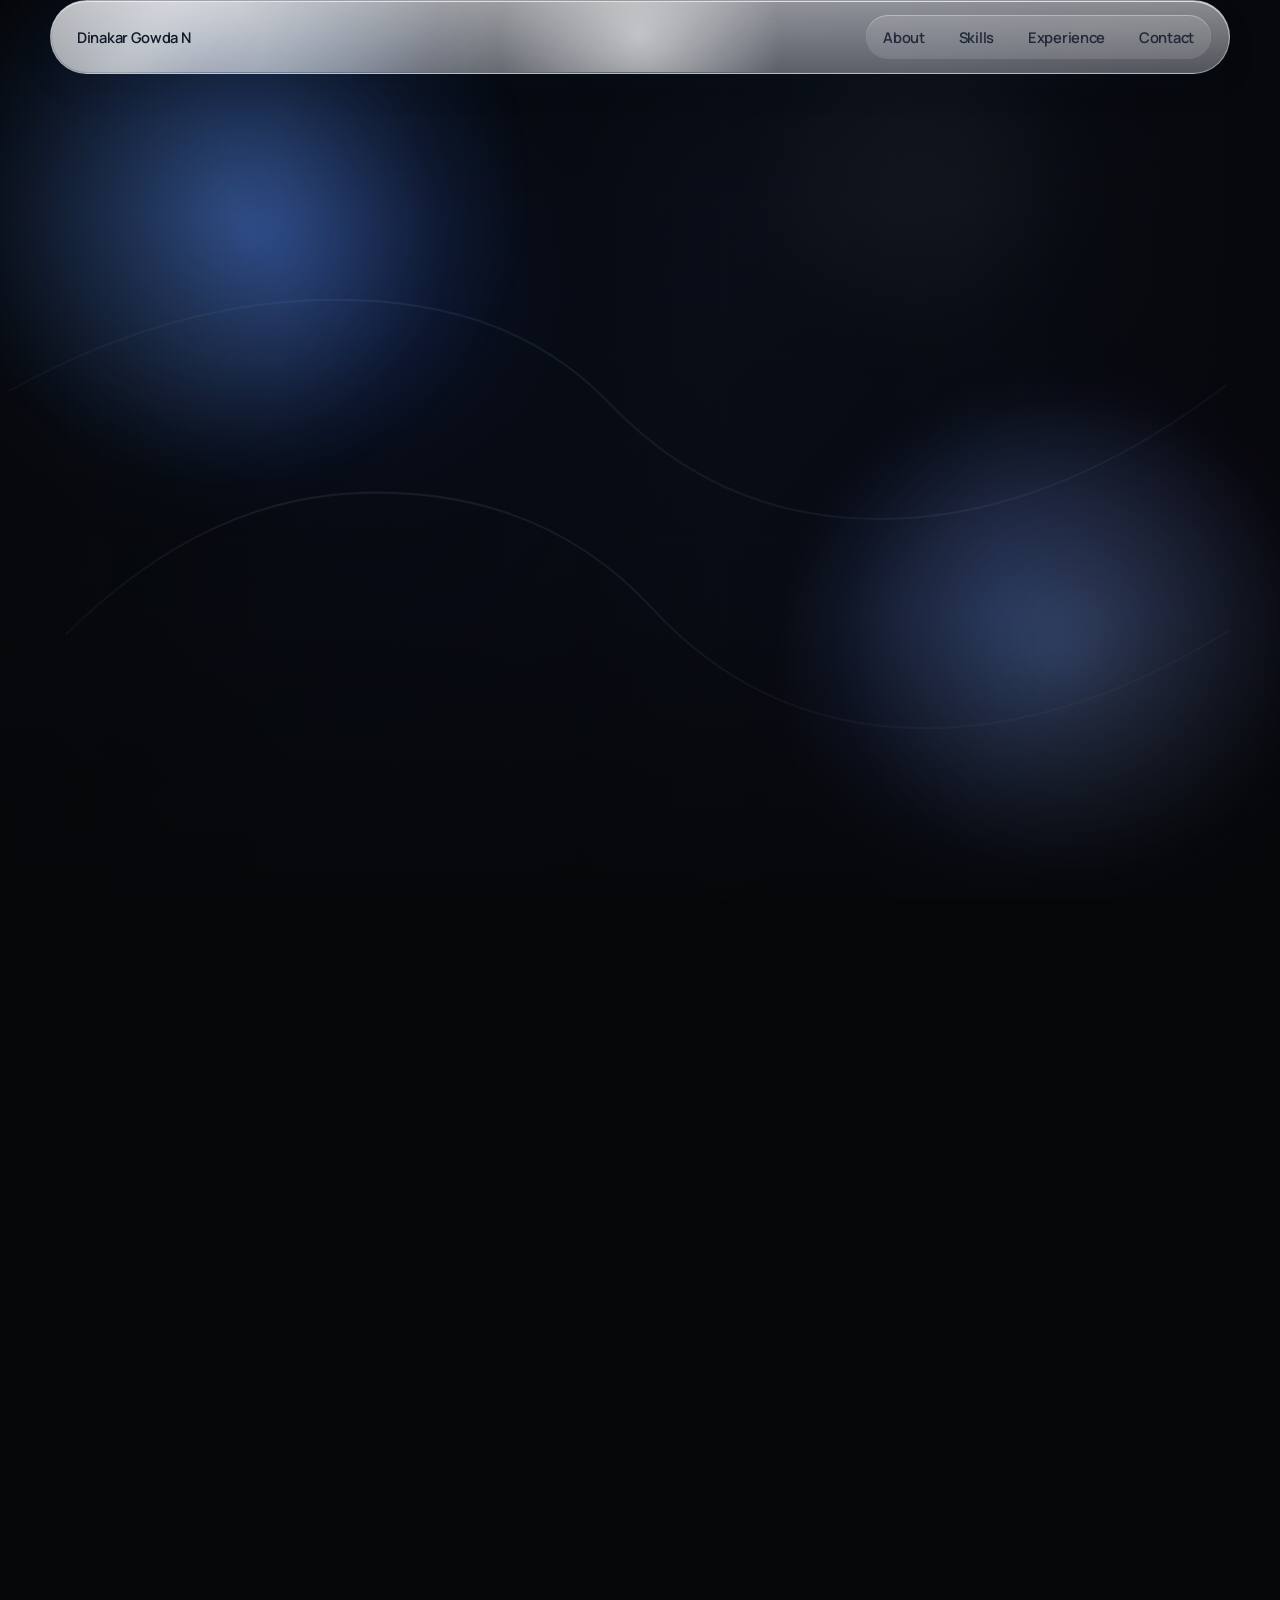
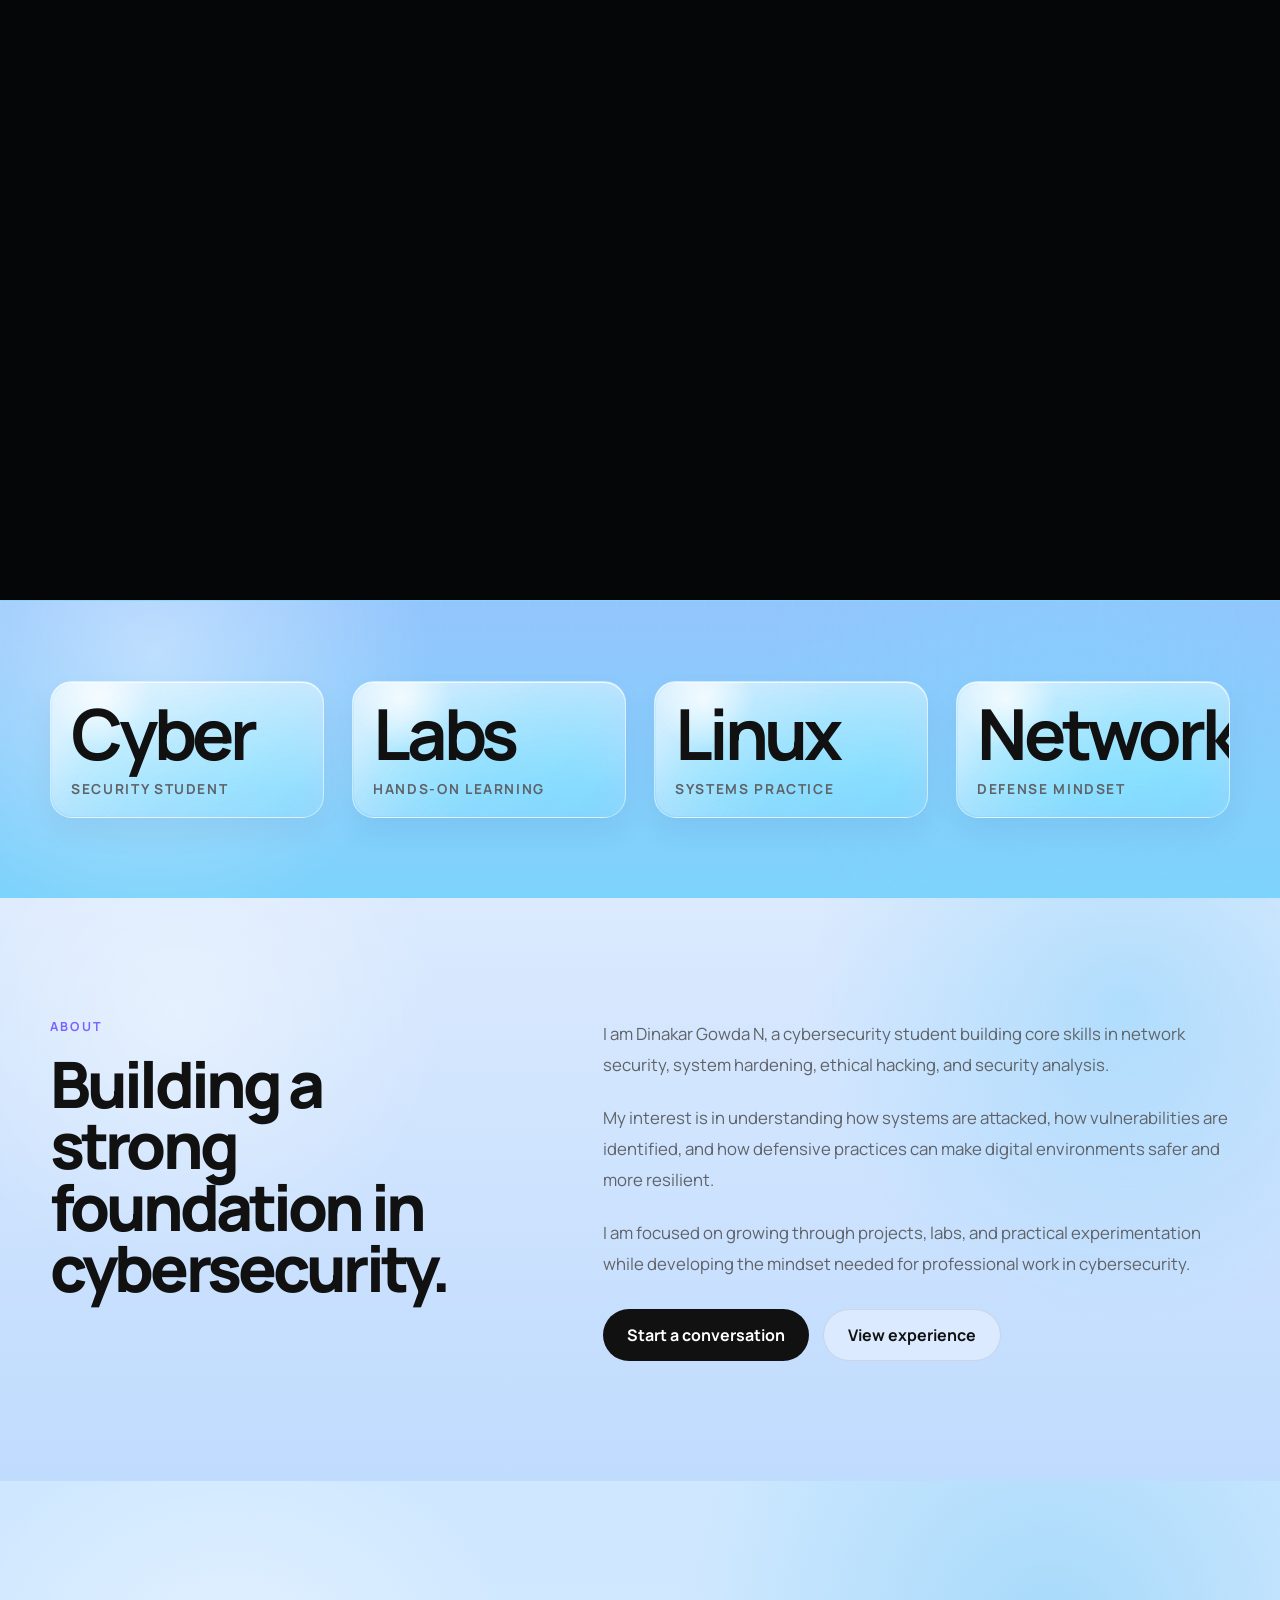
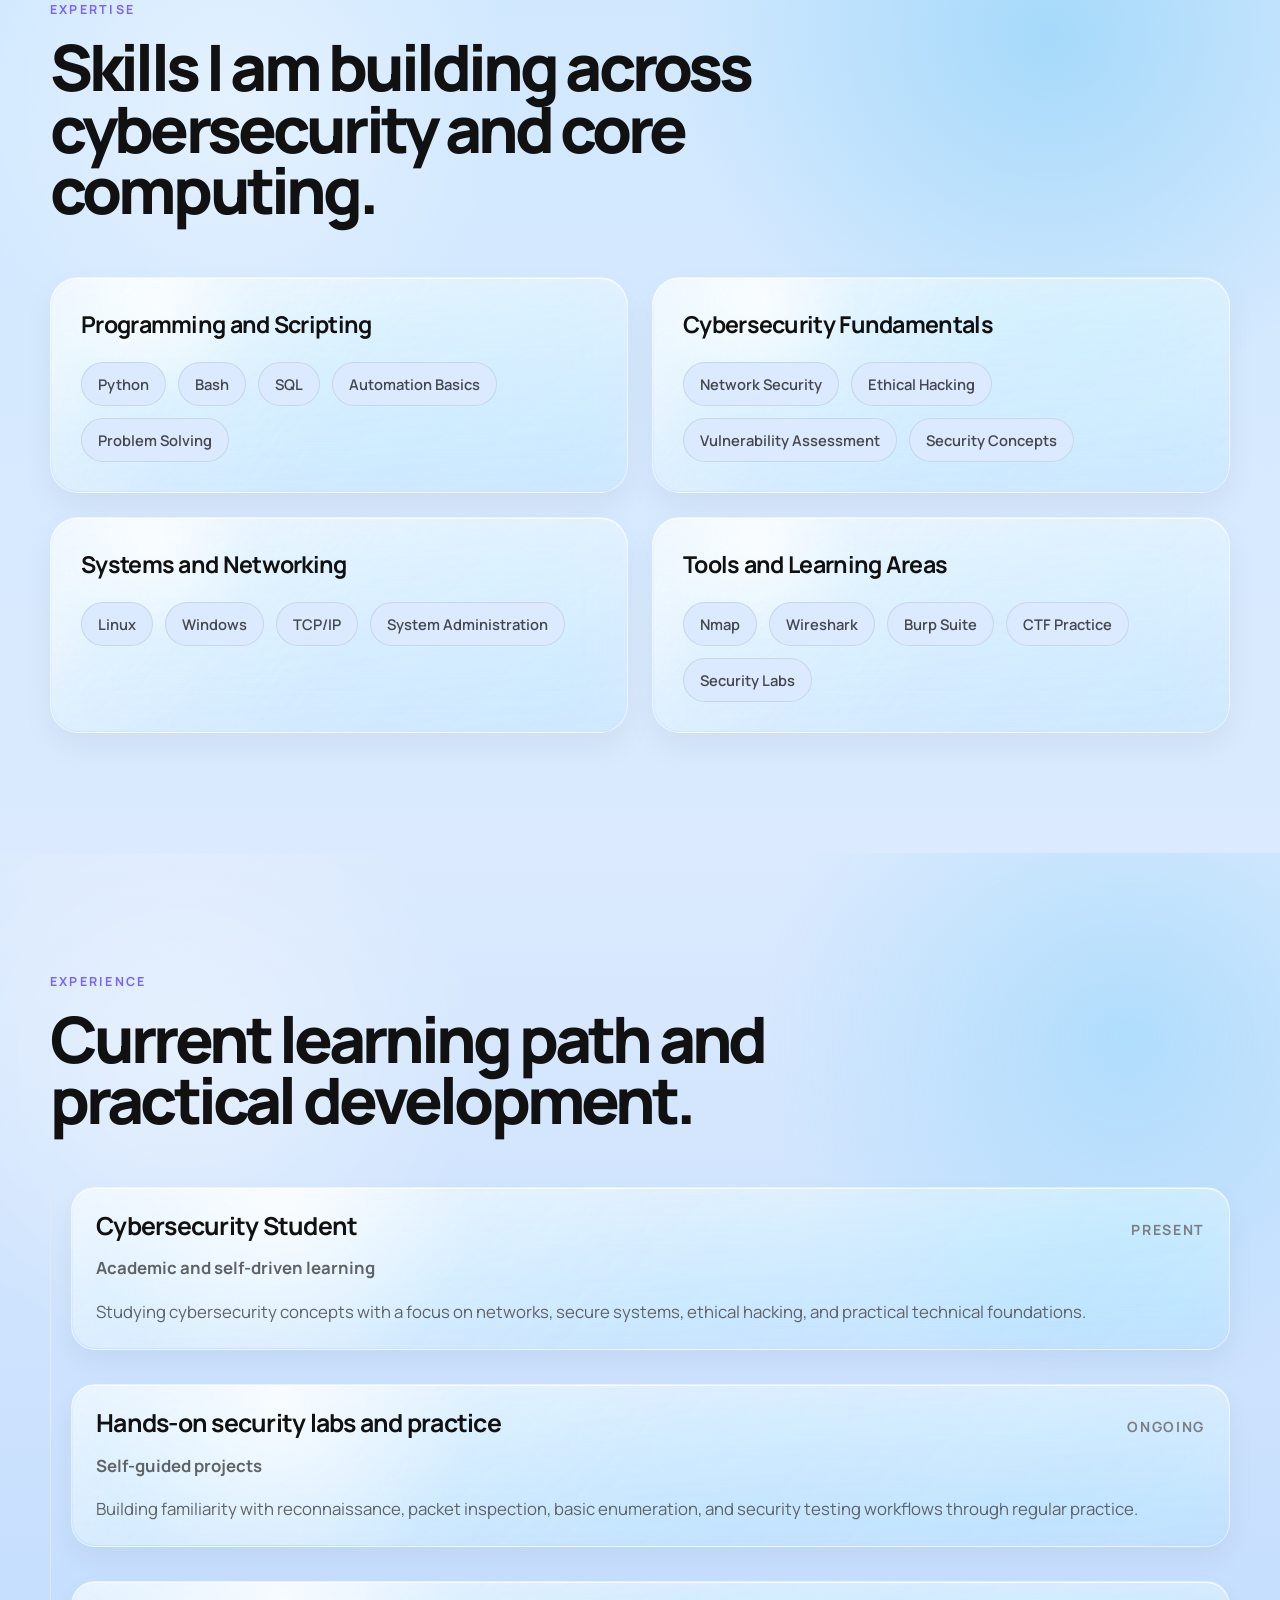
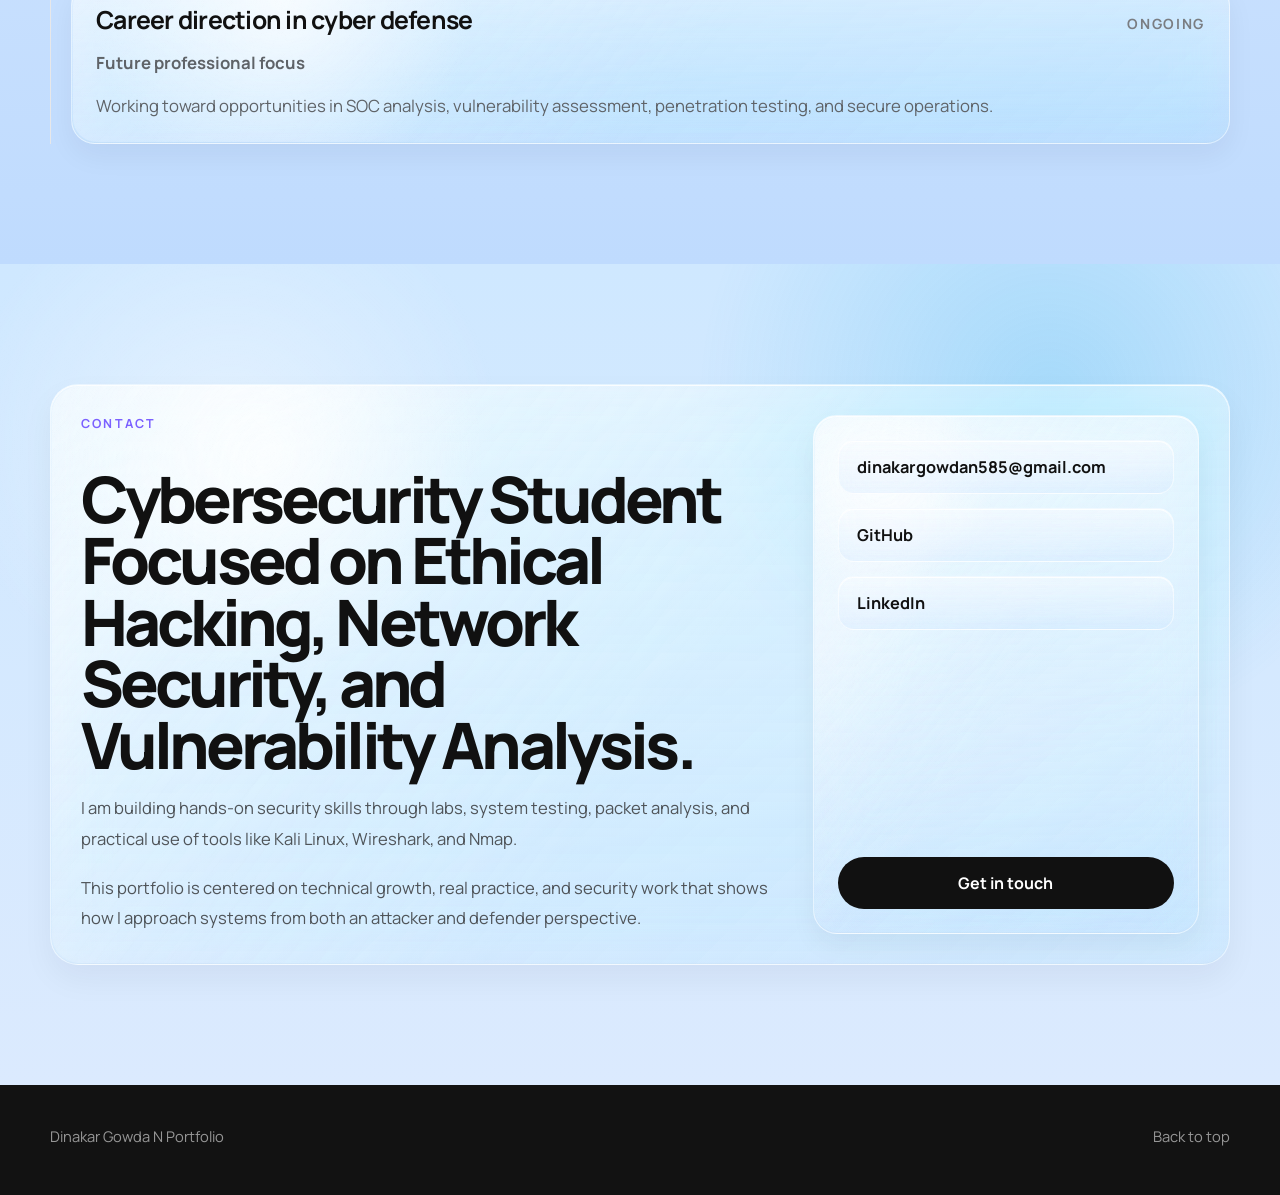
<file: index.html>
<!DOCTYPE html>
<html lang="en">
  <head>
    <meta charset="UTF-8" />
    <meta name="viewport" content="width=device-width, initial-scale=1.0" />
    <title>Dinakar Gowda N | Portfolio</title>
    <meta
      name="description"
      content="Dinakar Gowda N is a cybersecurity student building skills in network defense, ethical hacking, and secure systems."
    />
    <link rel="preconnect" href="https://fonts.googleapis.com" />
    <link rel="preconnect" href="https://fonts.gstatic.com" crossorigin />
    <link
      href="https://fonts.googleapis.com/css2?family=Manrope:wght@400;500;600;700;800&amp;display=swap"
      rel="stylesheet"
    />
    <link rel="stylesheet" href="styles.css" />
  </head>
  <body data-page="home">
    <header class="site-header">
      <a class="brand" href="#top">Dinakar Gowda N</a>
      <nav class="site-nav" aria-label="Primary">
        <a href="#about">About</a>
        <a href="#skills">Skills</a>
        <a href="#experience">Experience</a>
        <a href="#contact">Contact</a>
      </nav>
    </header>

    <main id="top">
      <section
        class="hero-scroll"
        aria-label="Intro"
        data-hero-scroll-video
        style="--hero-scroll-distance: 500;"
      >
        <div class="hero-stage">
          <div class="hero-media" aria-hidden="true">
            <img
              class="hero-poster"
              data-hero-poster
              src="hero-poster.svg"
              alt=""
              decoding="async"
              fetchpriority="high"
            />
            <video
              class="hero-video"
              data-hero-scroll-video-element
              preload="auto"
              playsinline
              muted
              aria-hidden="true"
              poster="hero-poster.svg"
            >
              <source src="gemini_generated_video_f595242a.mp4" type="video/mp4" />
            </video>
          </div>
          <div class="hero-overlay" aria-hidden="true"></div>
          <div class="hero-copy container">
            <p class="eyebrow">Portfolio</p>
            <h1>Dinakar Gowda N</h1>
            <p class="hero-text hero-text-large">
              Cybersecurity student focused on secure systems, network defense, ethical
              hacking, and building a strong hands-on security foundation.
            </p>
            <div class="hero-actions">
              <a class="button button-dark" href="#about">Explore work</a>
              <a class="button button-light" href="#contact">Contact</a>
            </div>
          </div>
          <div class="hero-scroll-hint" aria-hidden="true">
            <span>Scroll to scrub</span>
            <span class="hero-scroll-track"><i data-hero-progress></i></span>
          </div>
        </div>
      </section>

      <section class="stats-band">
        <div class="container stats-grid">
          <article class="stat-card">
            <strong>Cyber</strong>
            <span>Security Student</span>
          </article>
          <article class="stat-card">
            <strong>Labs</strong>
            <span>Hands-on Learning</span>
          </article>
          <article class="stat-card">
            <strong>Linux</strong>
            <span>Systems Practice</span>
          </article>
          <article class="stat-card">
            <strong>Network</strong>
            <span>Defense Mindset</span>
          </article>
        </div>
      </section>

      <section class="content-section" id="about">
        <div class="container section-grid">
          <div class="section-intro">
            <p class="eyebrow">About</p>
            <h2>Building a strong foundation in cybersecurity.</h2>
          </div>
          <div class="section-body">
            <p>
              I am Dinakar Gowda N, a cybersecurity student building core skills in
              network security, system hardening, ethical hacking, and security analysis.
            </p>
            <p>
              My interest is in understanding how systems are attacked, how
              vulnerabilities are identified, and how defensive practices can make
              digital environments safer and more resilient.
            </p>
            <p>
              I am focused on growing through projects, labs, and practical
              experimentation while developing the mindset needed for professional
              work in cybersecurity.
            </p>
            <div class="button-row">
              <a class="button button-dark" href="#contact">Start a conversation</a>
              <a class="button button-light" href="#experience">View experience</a>
            </div>
          </div>
        </div>
      </section>

      <section class="content-section section-muted" id="skills">
        <div class="container">
          <div class="section-heading">
            <p class="eyebrow">Expertise</p>
            <h2>Skills I am building across cybersecurity and core computing.</h2>
          </div>
          <div class="skills-grid">
            <article class="skill-block">
              <h3>Programming and Scripting</h3>
              <div class="chip-list">
                <span>Python</span>
                <span>Bash</span>
                <span>SQL</span>
                <span>Automation Basics</span>
                <span>Problem Solving</span>
              </div>
            </article>
            <article class="skill-block">
              <h3>Cybersecurity Fundamentals</h3>
              <div class="chip-list">
                <span>Network Security</span>
                <span>Ethical Hacking</span>
                <span>Vulnerability Assessment</span>
                <span>Security Concepts</span>
              </div>
            </article>
            <article class="skill-block">
              <h3>Systems and Networking</h3>
              <div class="chip-list">
                <span>Linux</span>
                <span>Windows</span>
                <span>TCP/IP</span>
                <span>System Administration</span>
              </div>
            </article>
            <article class="skill-block">
              <h3>Tools and Learning Areas</h3>
              <div class="chip-list">
                <span>Nmap</span>
                <span>Wireshark</span>
                <span>Burp Suite</span>
                <span>CTF Practice</span>
                <span>Security Labs</span>
              </div>
            </article>
          </div>
        </div>
      </section>

      <section class="content-section" id="experience">
        <div class="container">
          <div class="section-heading">
            <p class="eyebrow">Experience</p>
            <h2>Current learning path and practical development.</h2>
          </div>
          <div class="timeline">
            <article class="timeline-item">
              <div class="timeline-meta">
                <h3>Cybersecurity Student</h3>
                <span>Present</span>
              </div>
              <p class="timeline-company">Academic and self-driven learning</p>
              <p>
                Studying cybersecurity concepts with a focus on networks, secure
                systems, ethical hacking, and practical technical foundations.
              </p>
            </article>
            <article class="timeline-item">
              <div class="timeline-meta">
                <h3>Hands-on security labs and practice</h3>
                <span>Ongoing</span>
              </div>
              <p class="timeline-company">Self-guided projects</p>
              <p>
                Building familiarity with reconnaissance, packet inspection, basic
                enumeration, and security testing workflows through regular practice.
              </p>
            </article>
            <article class="timeline-item">
              <div class="timeline-meta">
                <h3>Career direction in cyber defense</h3>
                <span>Ongoing</span>
              </div>
              <p class="timeline-company">Future professional focus</p>
              <p>
                Working toward opportunities in SOC analysis, vulnerability
                assessment, penetration testing, and secure operations.
              </p>
            </article>
          </div>
        </div>
      </section>

      <section class="content-section section-muted" id="contact">
        <div class="container contact-panel">
          <div class="contact-copy">
            <p class="eyebrow">Contact</p>
            <h2>Cybersecurity Student Focused on Ethical Hacking, Network Security, and Vulnerability Analysis.</h2>
            <p class="contact-summary">
              I am building hands-on security skills through labs, system testing, packet
              analysis, and practical use of tools like Kali Linux, Wireshark, and Nmap.
            </p>
            <p class="contact-summary">
              This portfolio is centered on technical growth, real practice, and security
              work that shows how I approach systems from both an attacker and defender
              perspective.
            </p>
          </div>
          <div class="contact-actions">
            <div class="contact-links">
              <a href="mailto:dinakargowdan585@gmail.com">dinakargowdan585@gmail.com</a>
              <a href="https://github.com/dinakargowdan585" target="_blank" rel="noreferrer">GitHub</a>
              <a href="https://www.linkedin.com" target="_blank" rel="noreferrer">LinkedIn</a>
            </div>
            <a class="button button-dark" href="mailto:dinakargowdan585@gmail.com">Get in touch</a>
          </div>
        </div>
      </section>
    </main>

    <footer class="site-footer">
      <p>Dinakar Gowda N Portfolio</p>
      <a href="#top">Back to top</a>
    </footer>

    <script type="module" src="main.js"></script>
  </body>
</html>
</file>
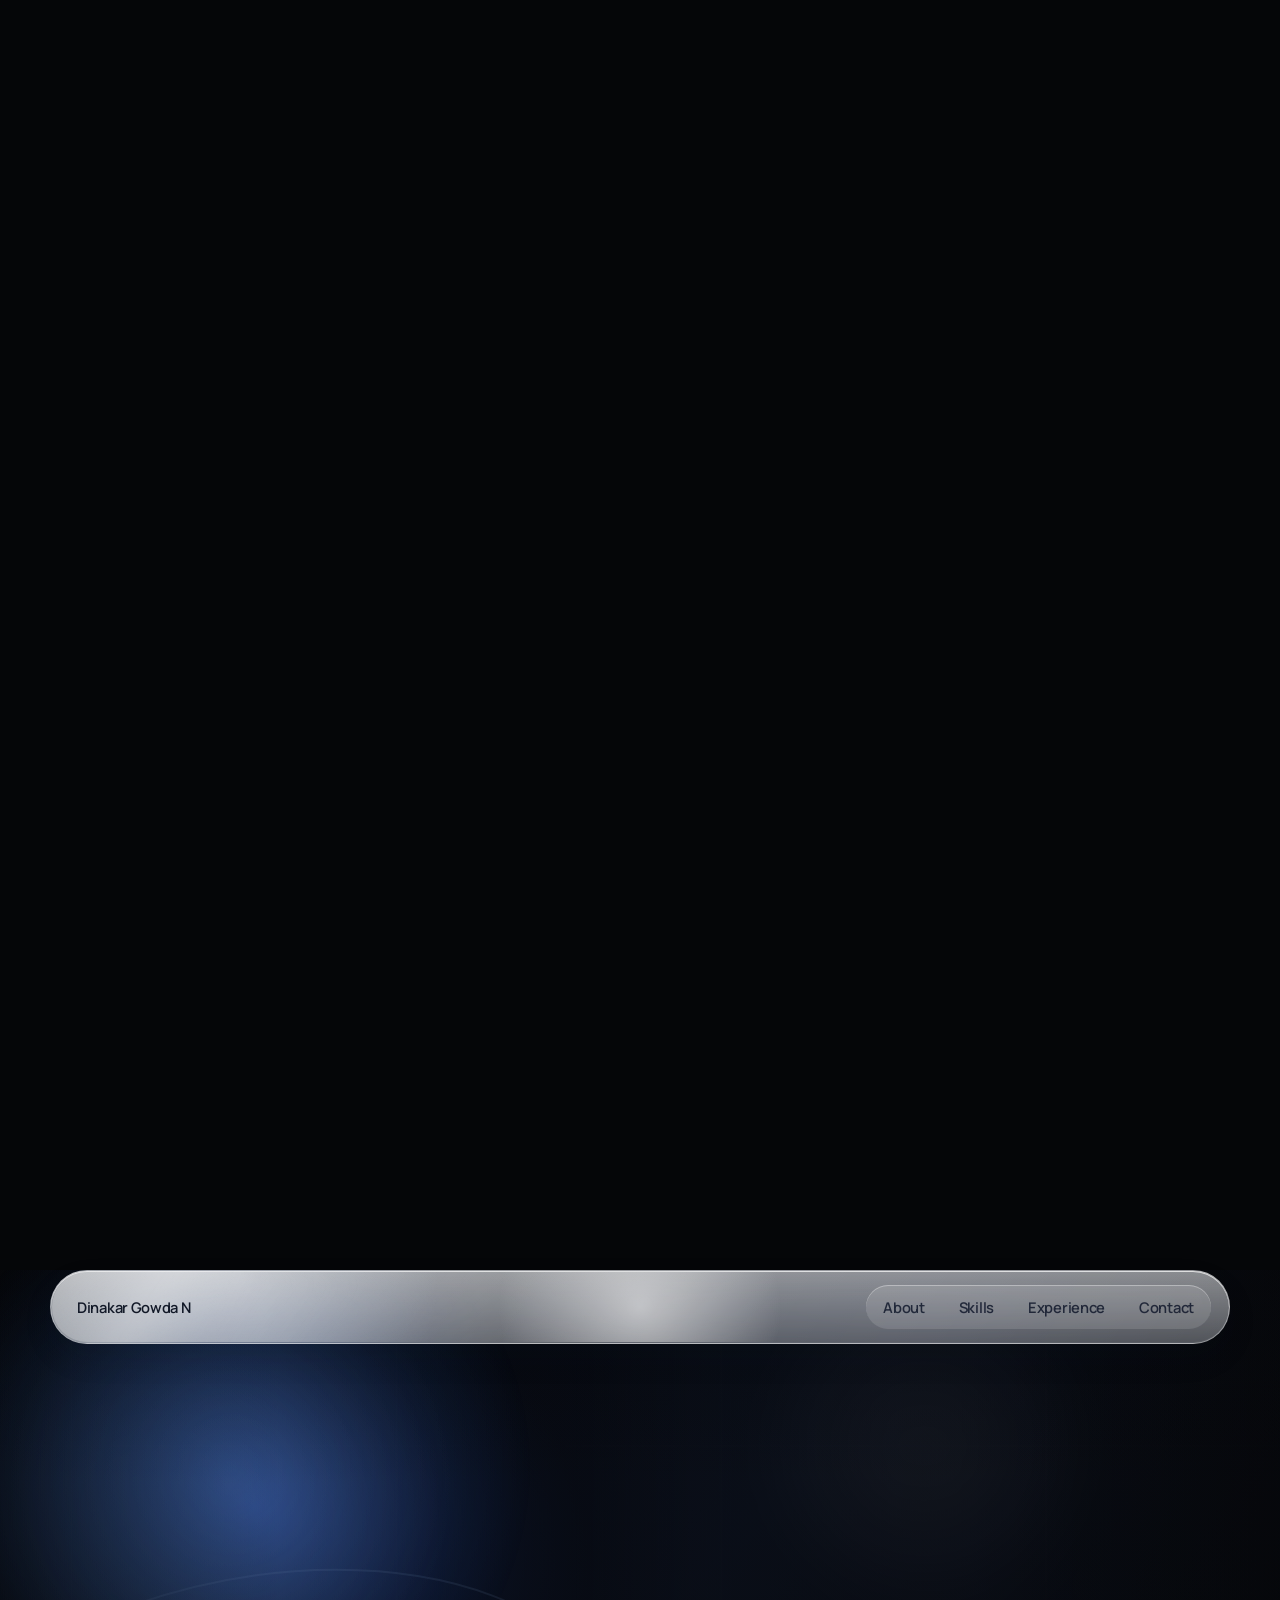
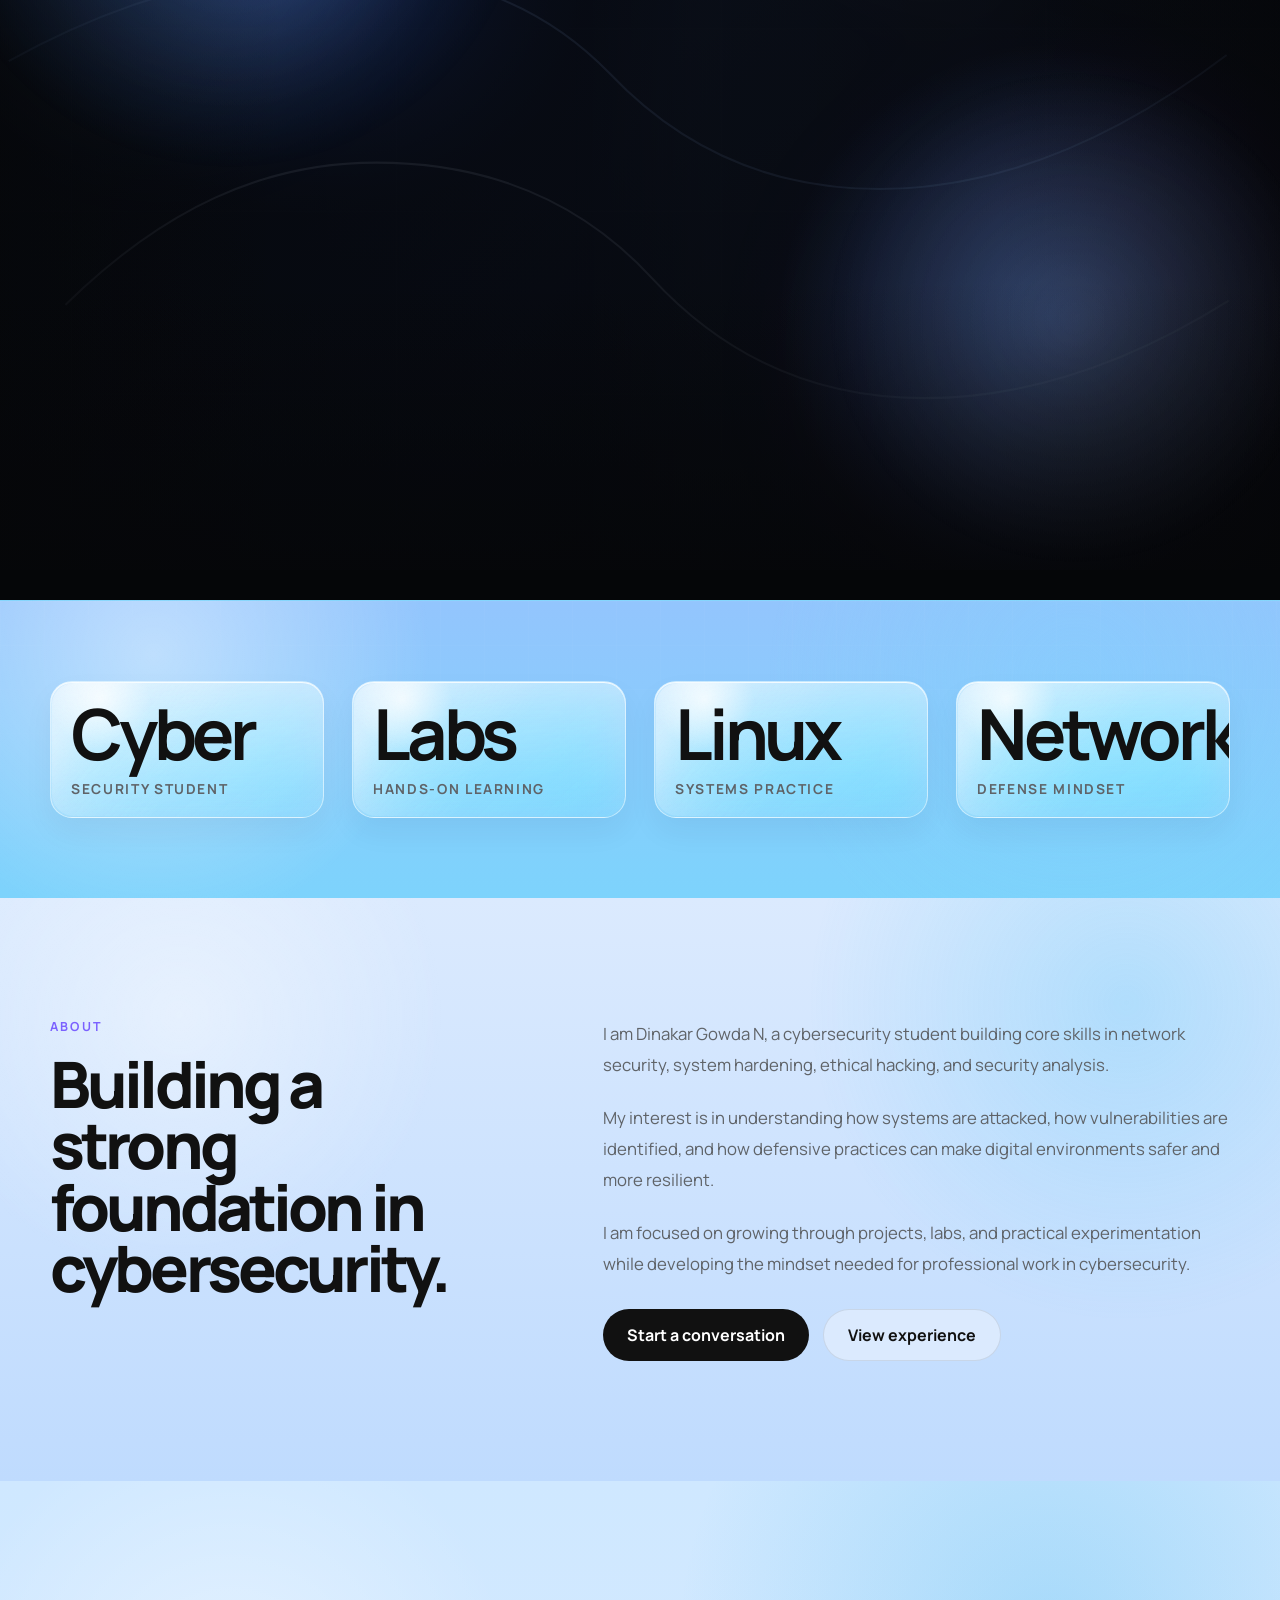
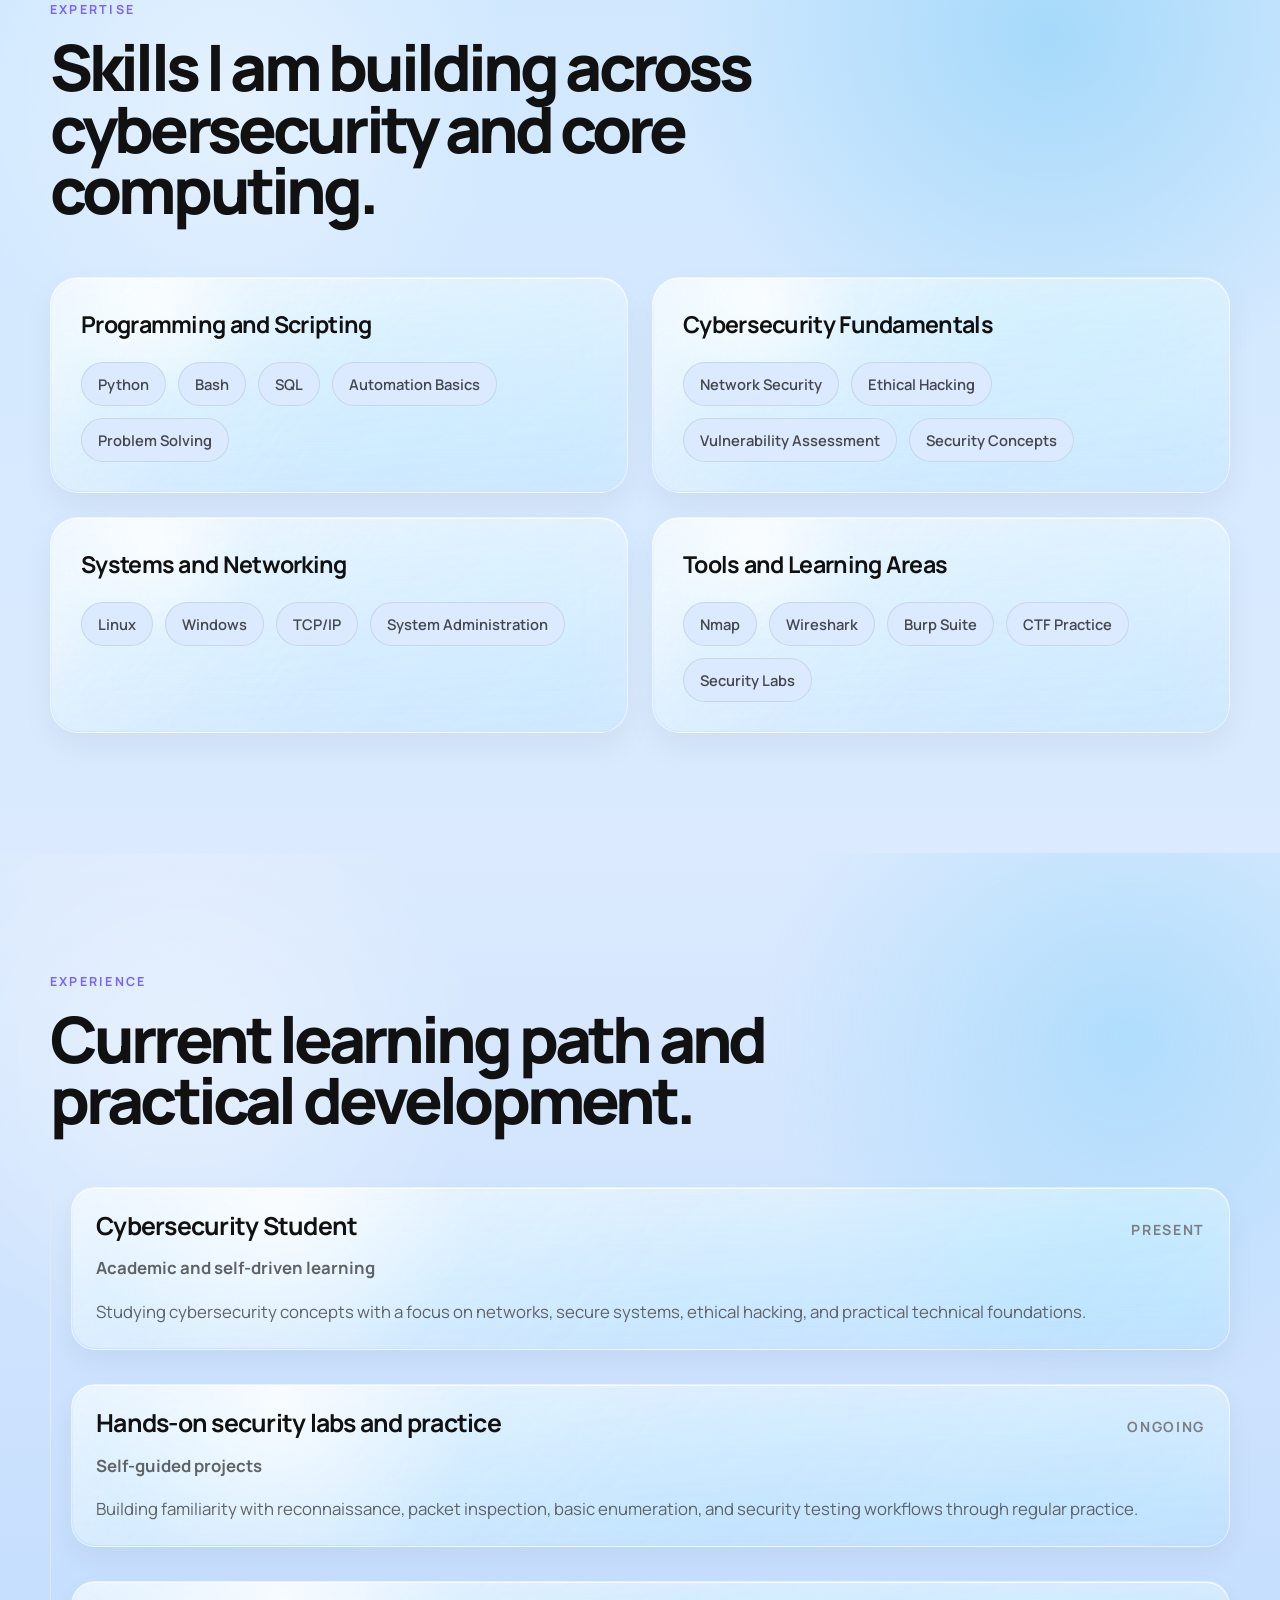
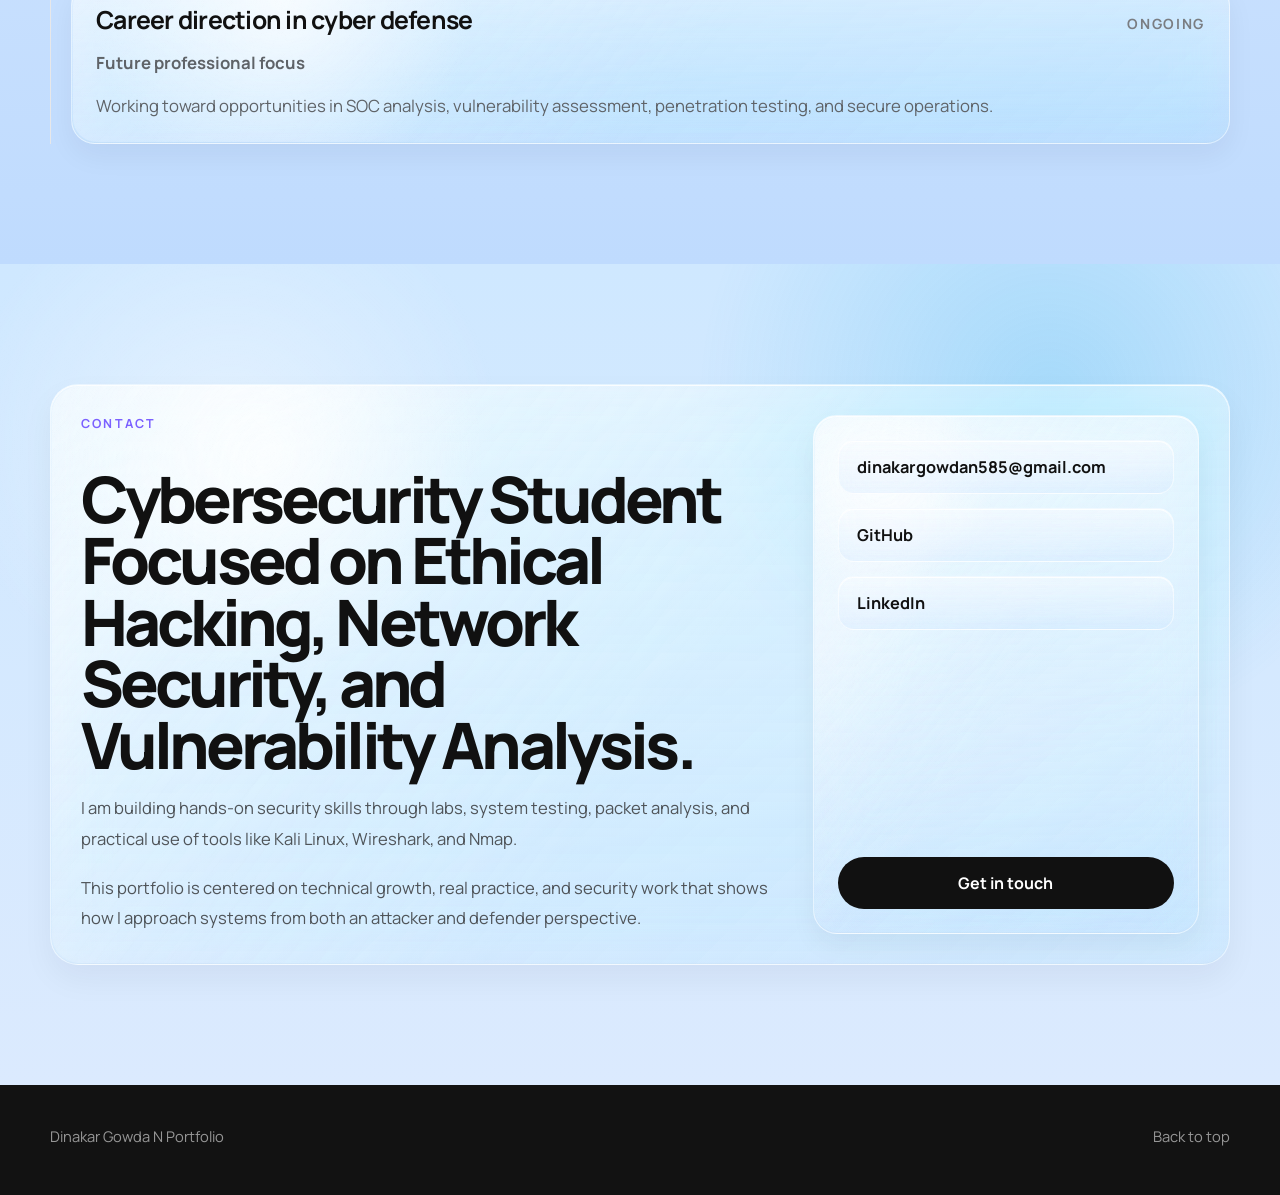
<file: cart.html>
<!DOCTYPE html>
<html lang="en">
  <head>
    <meta charset="UTF-8" />
    <meta http-equiv="refresh" content="0; url=index.html#contact" />
    <meta name="viewport" content="width=device-width, initial-scale=1.0" />
    <title>Redirecting...</title>
  </head>
  <body>
    <p>Redirecting to the contact section. <a href="index.html#contact">Continue</a>.</p>
  </body>
</html>
</file>
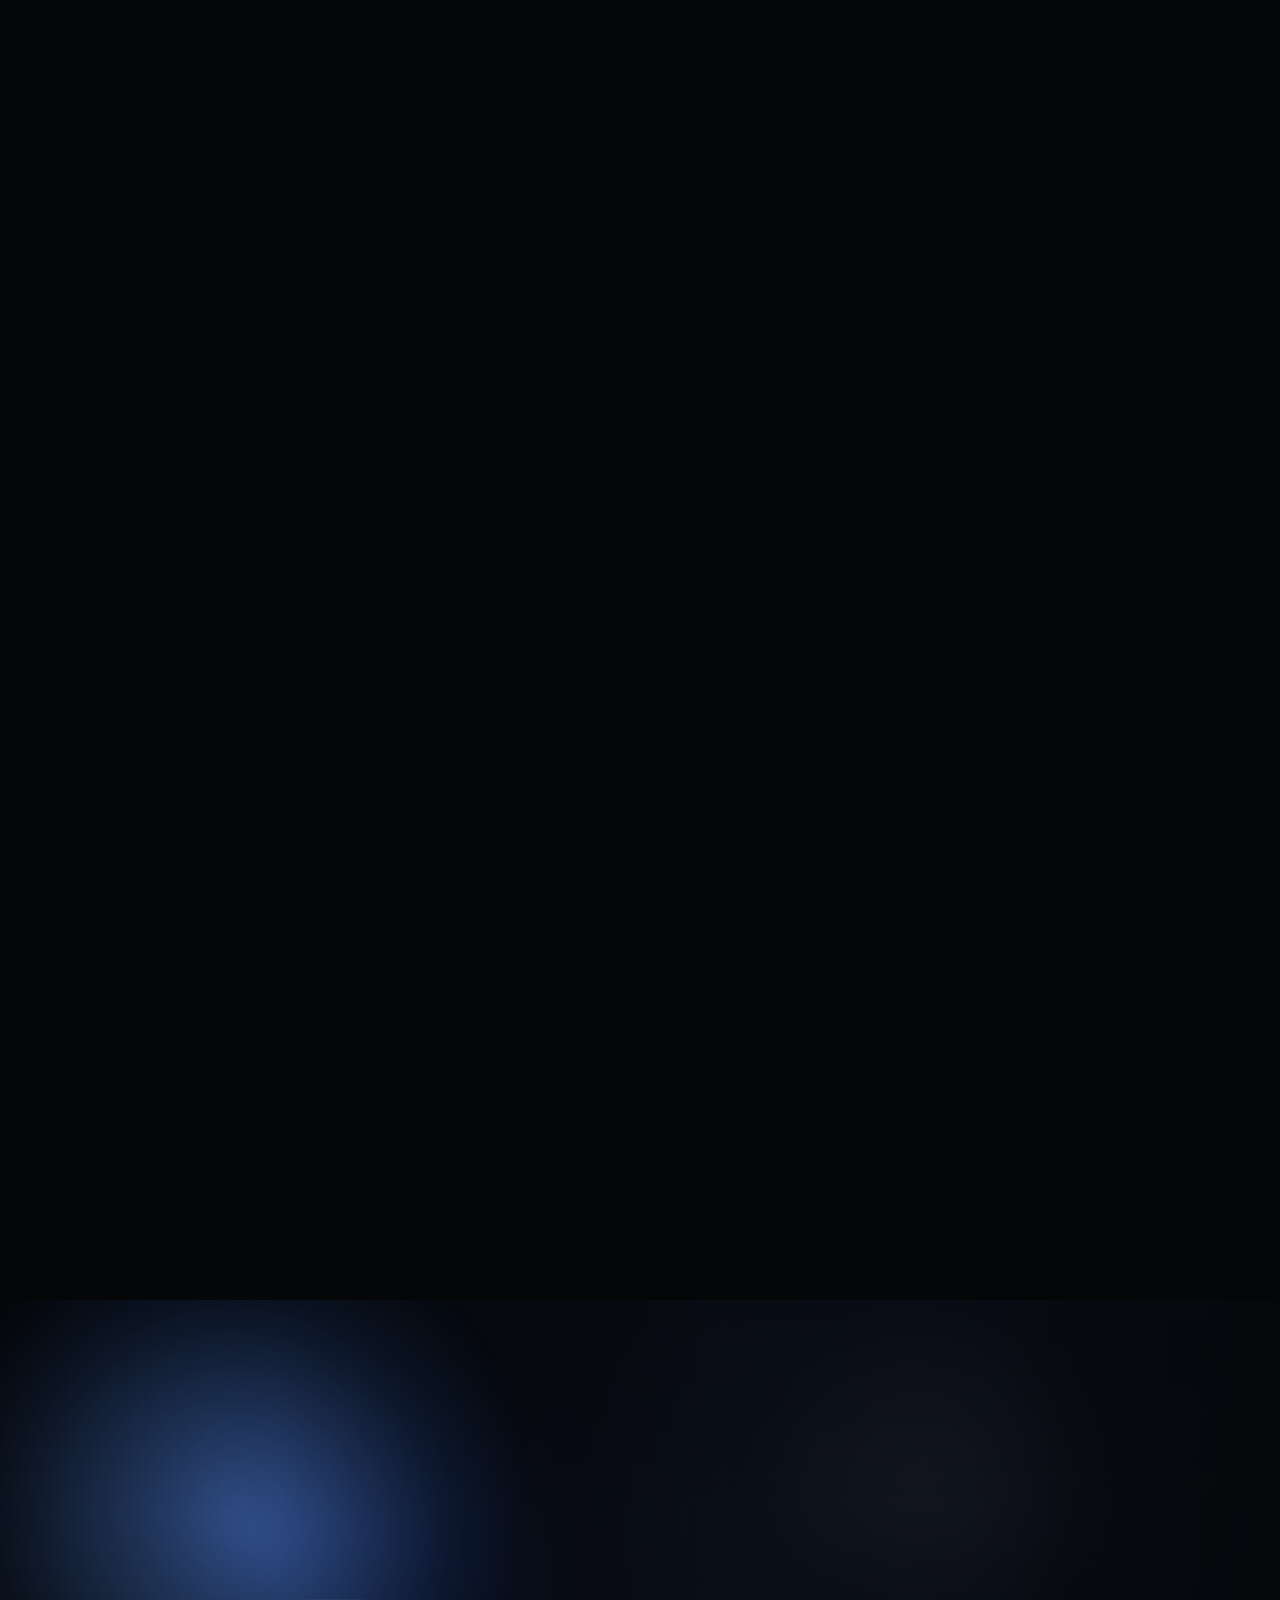
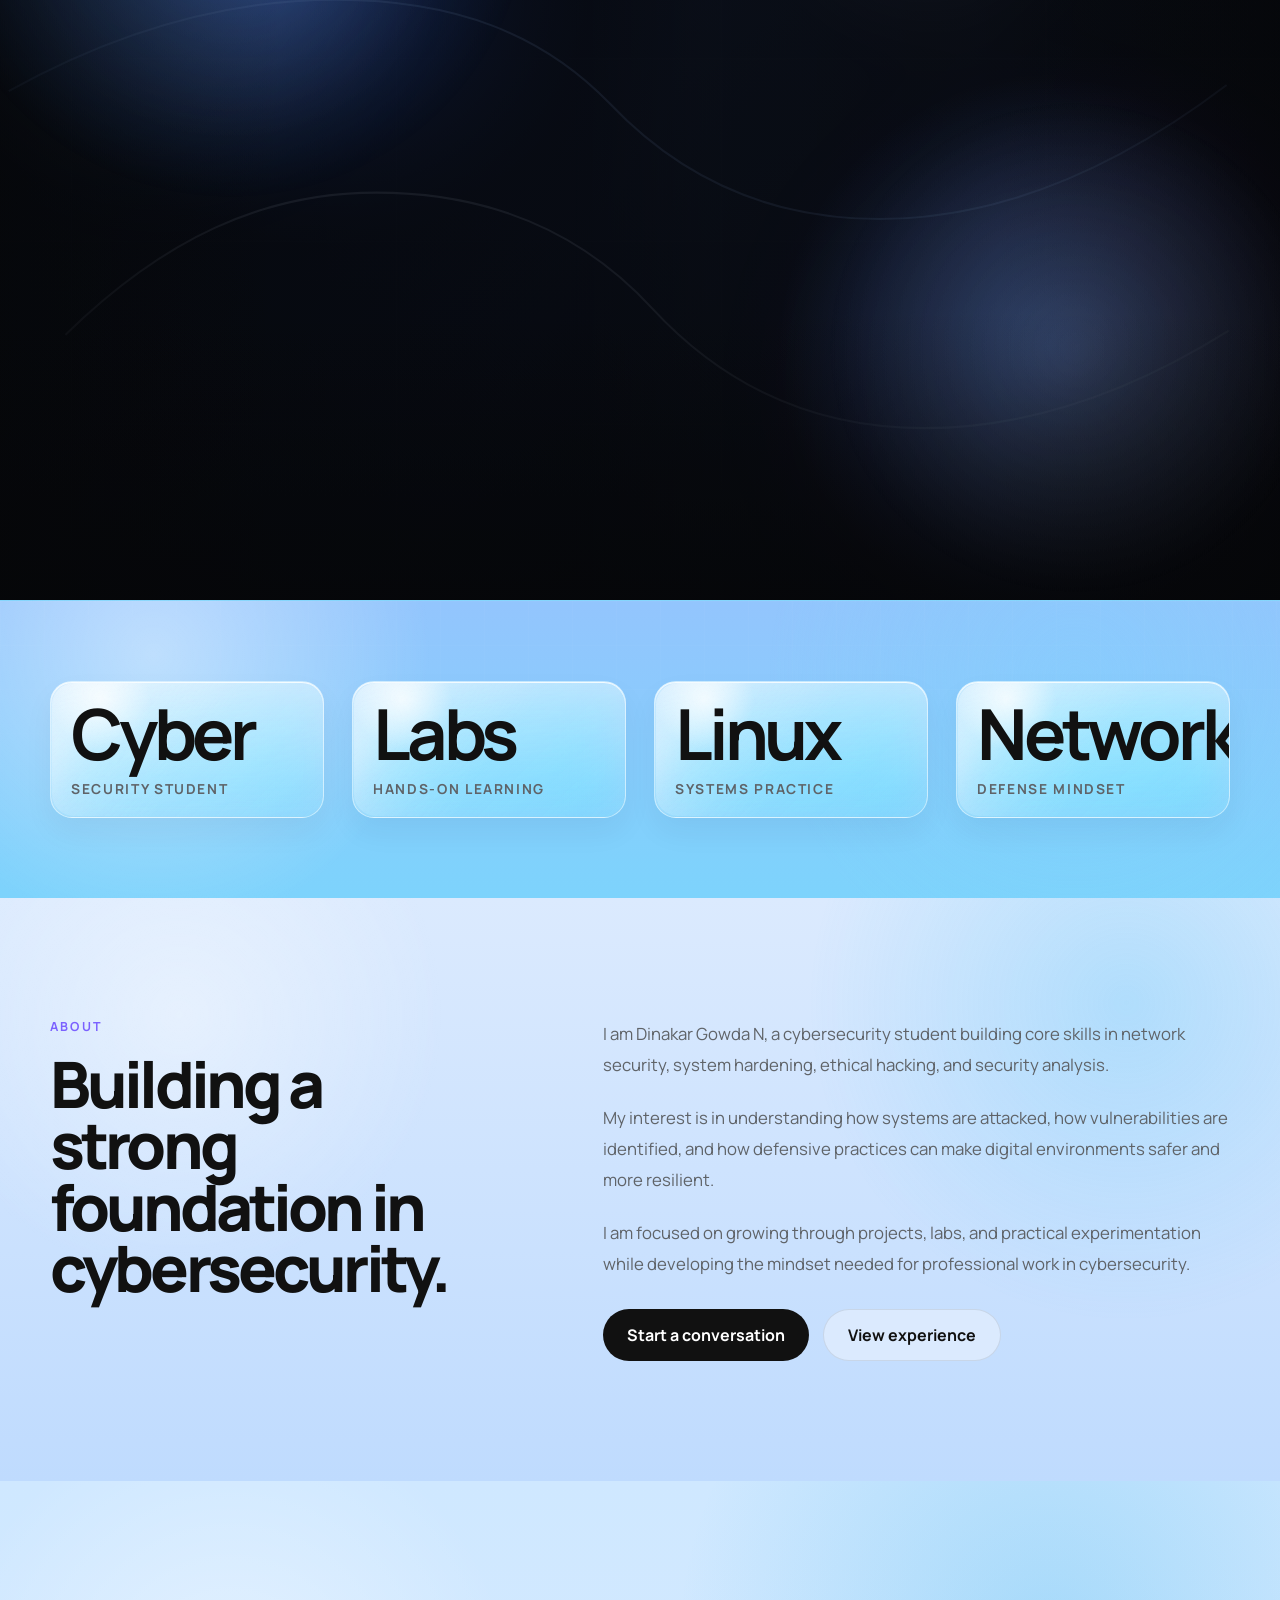
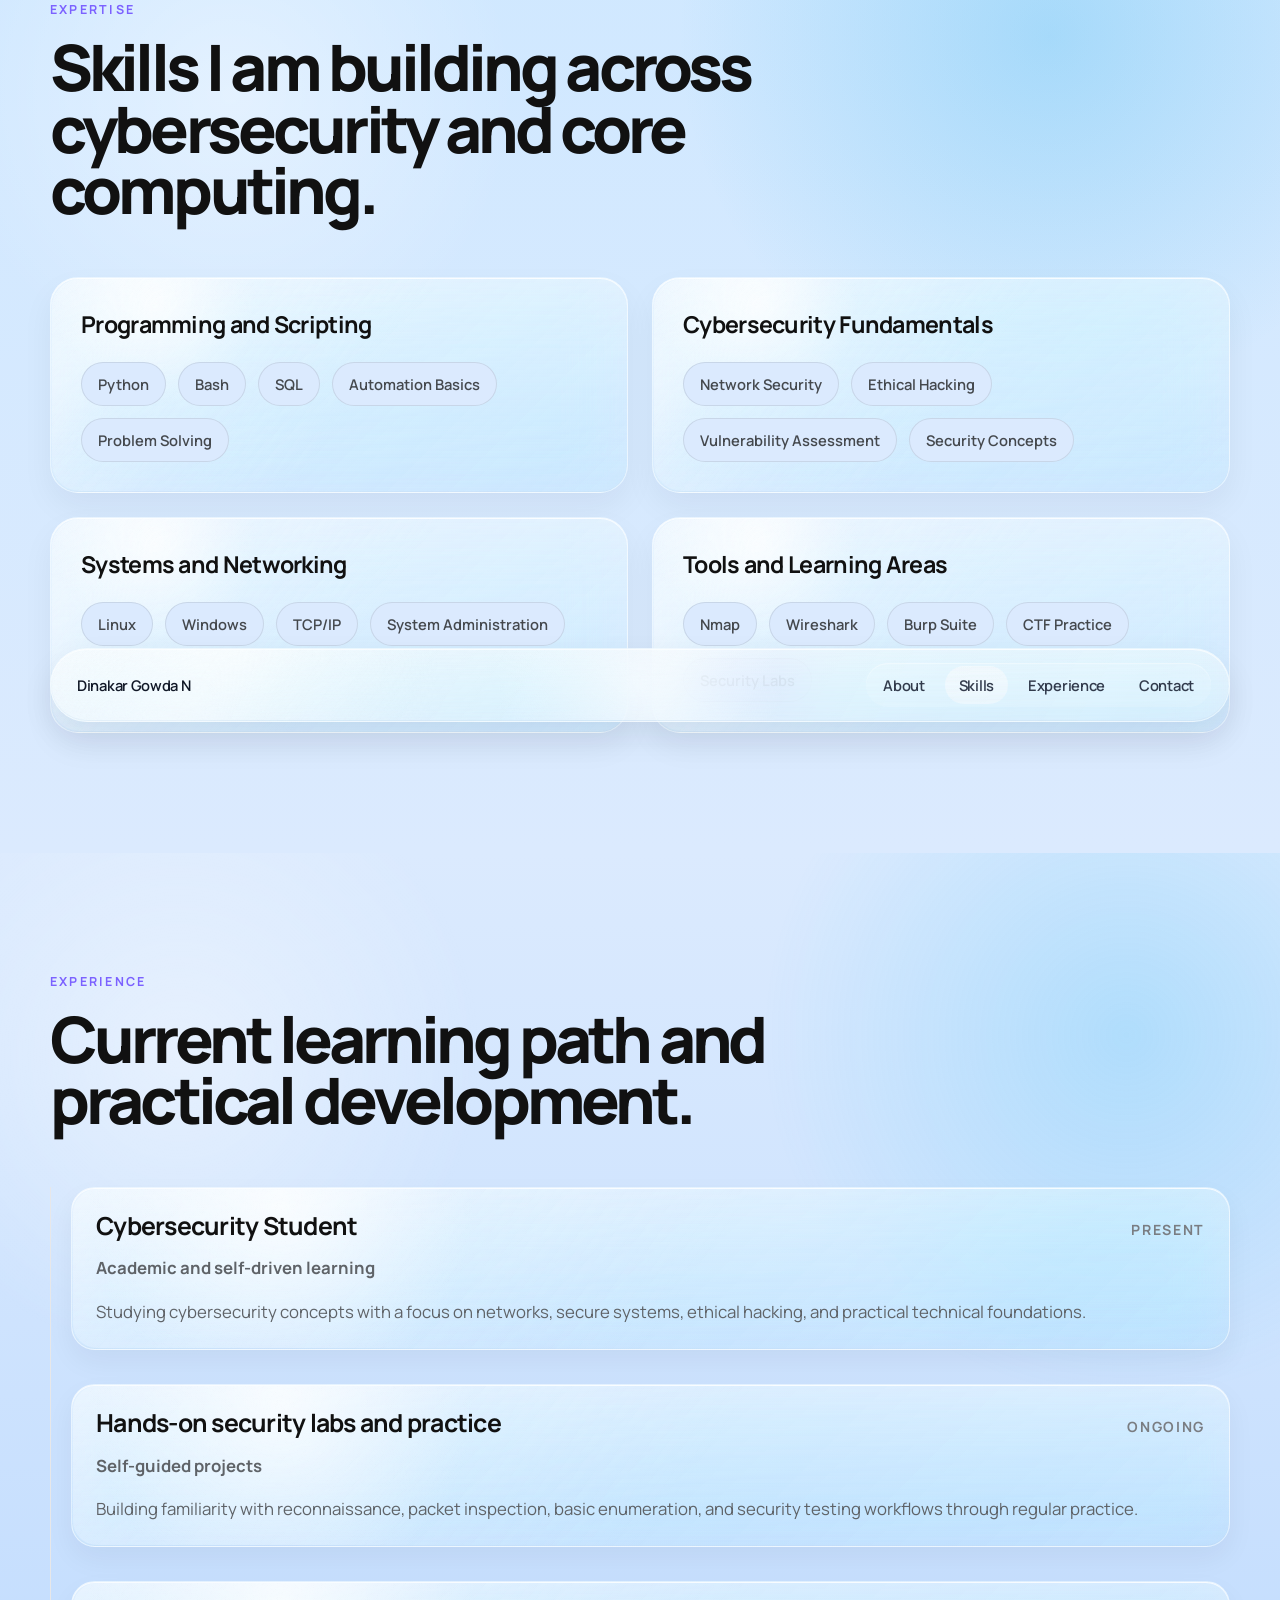
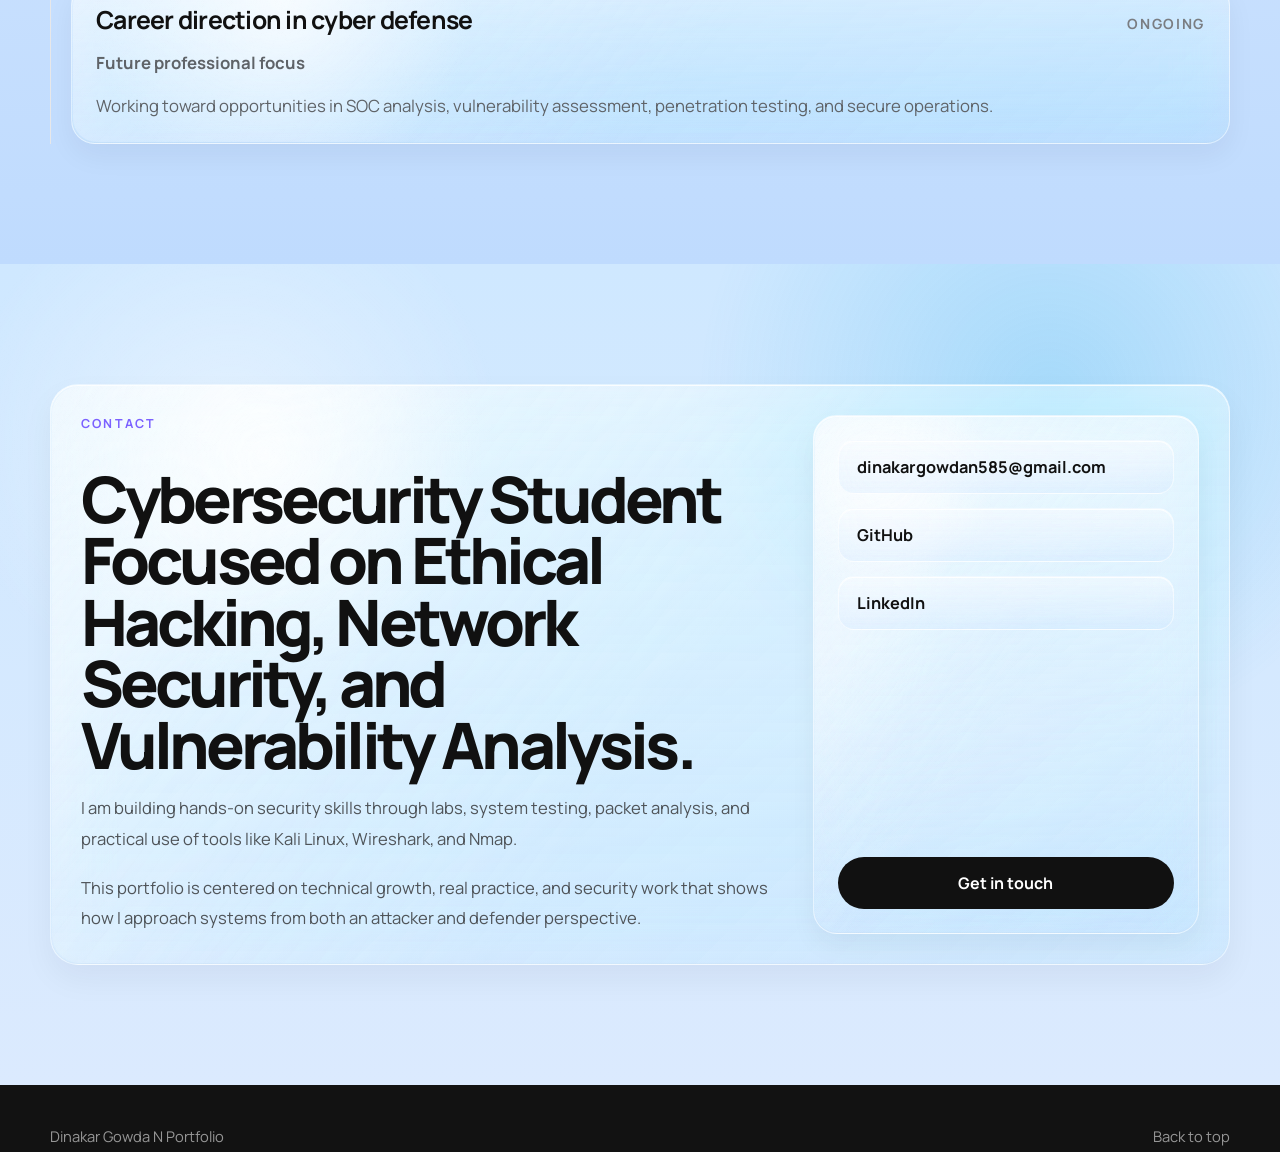
<file: product.html>
<!DOCTYPE html>
<html lang="en">
  <head>
    <meta charset="UTF-8" />
    <meta http-equiv="refresh" content="0; url=index.html#experience" />
    <meta name="viewport" content="width=device-width, initial-scale=1.0" />
    <title>Redirecting...</title>
  </head>
  <body>
    <p>Redirecting to the experience section. <a href="index.html#experience">Continue</a>.</p>
  </body>
</html>
</file>
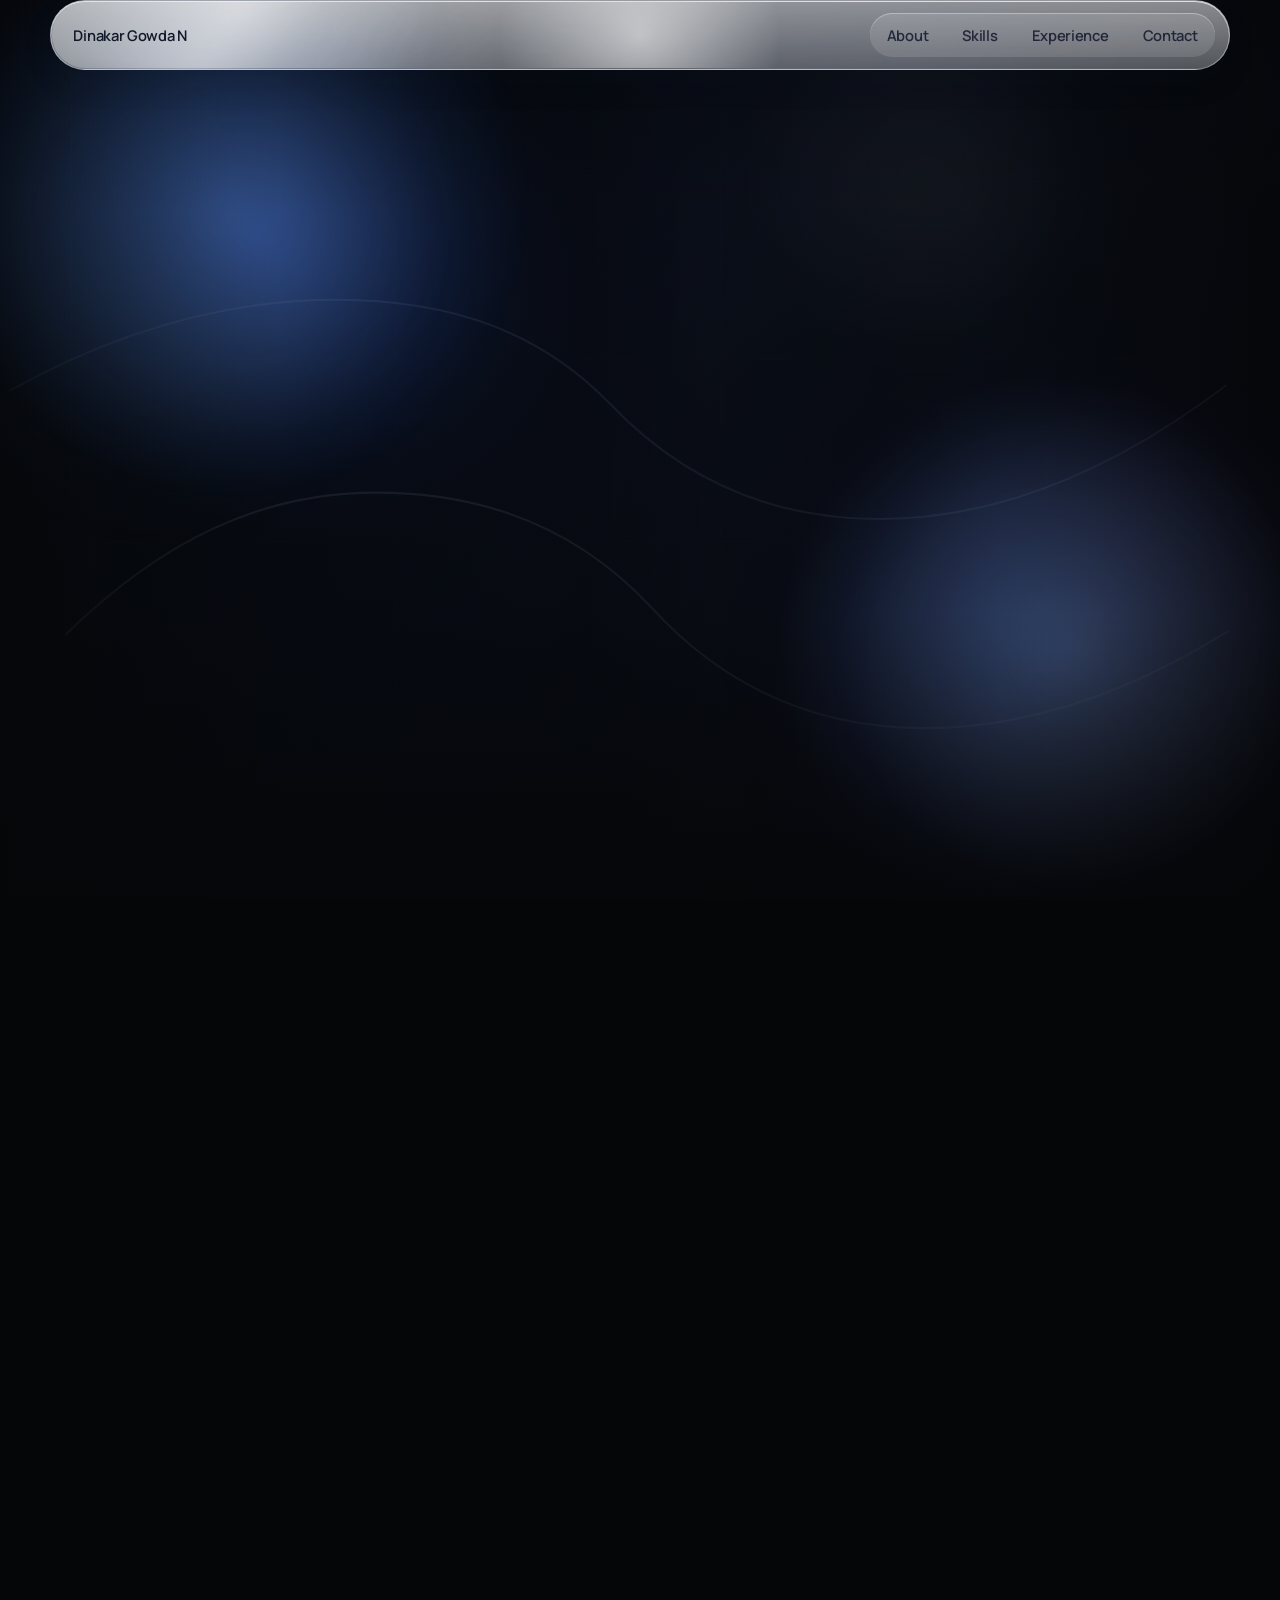
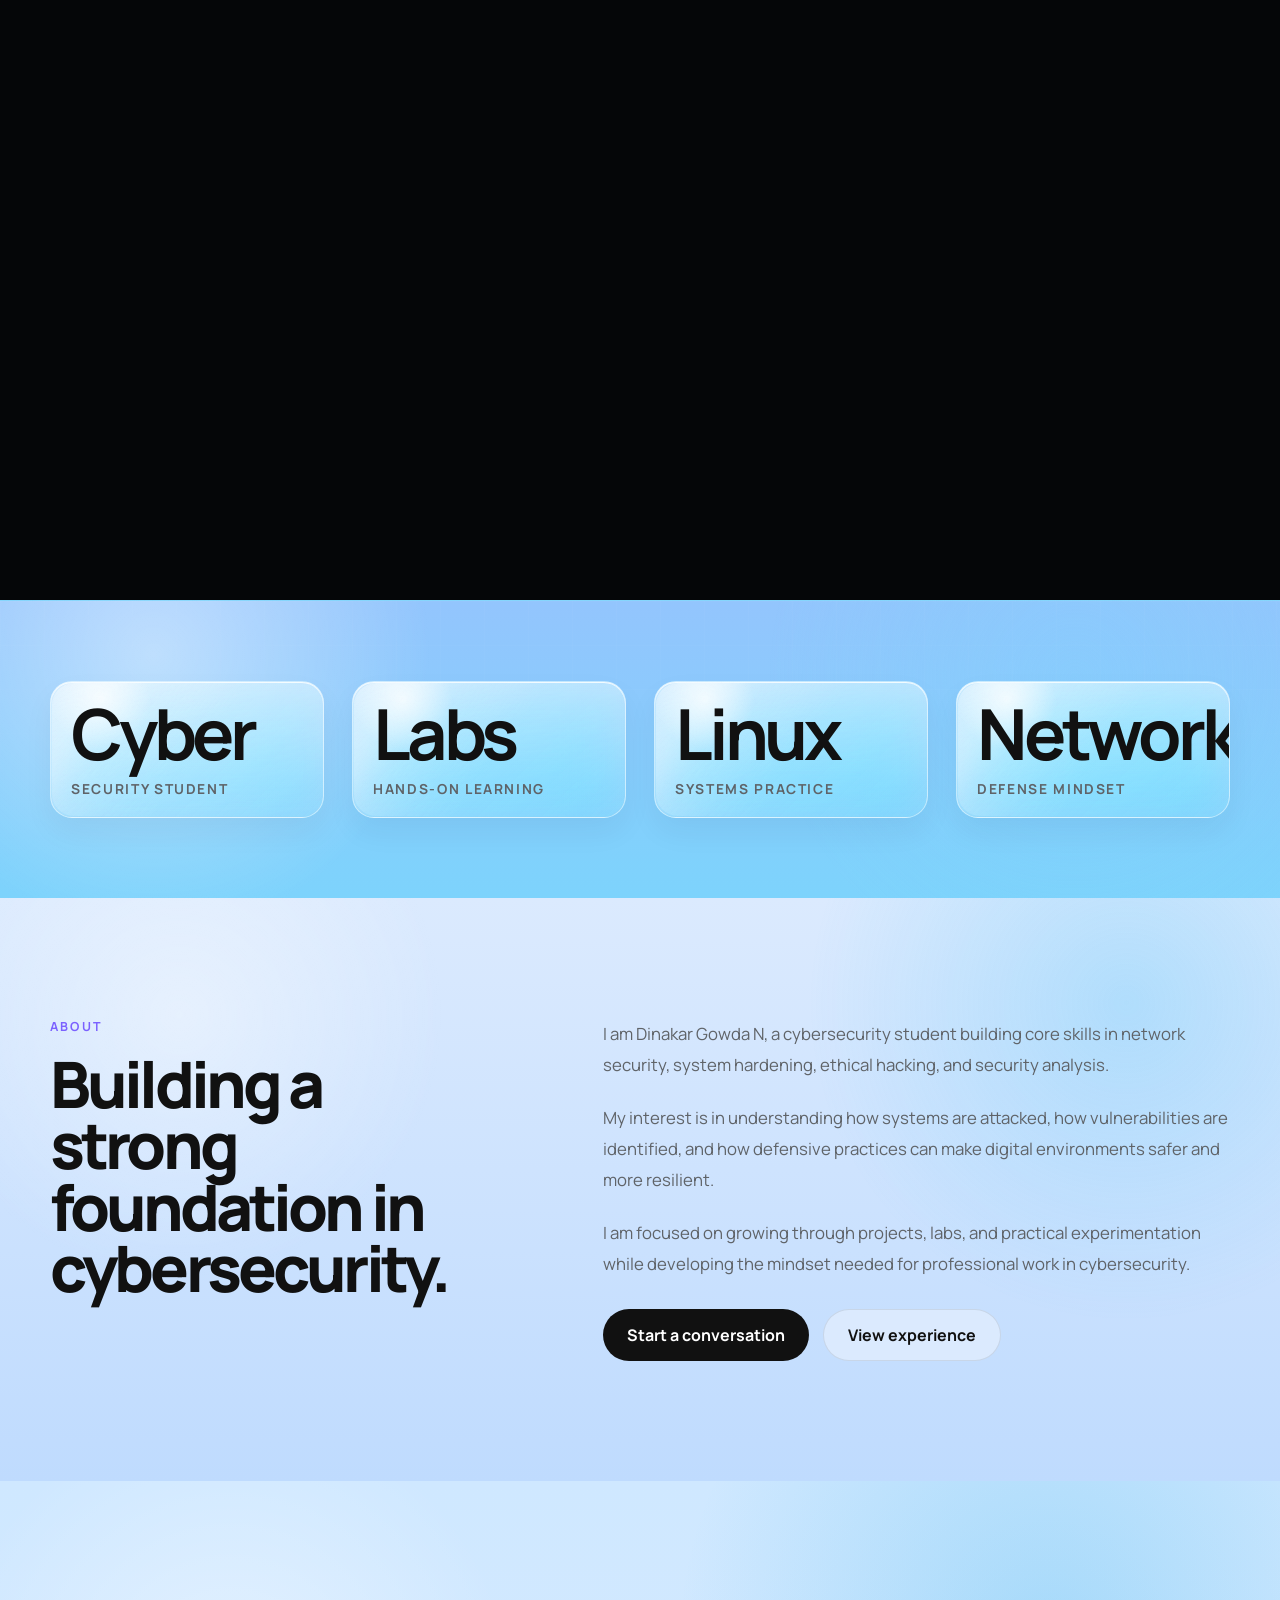
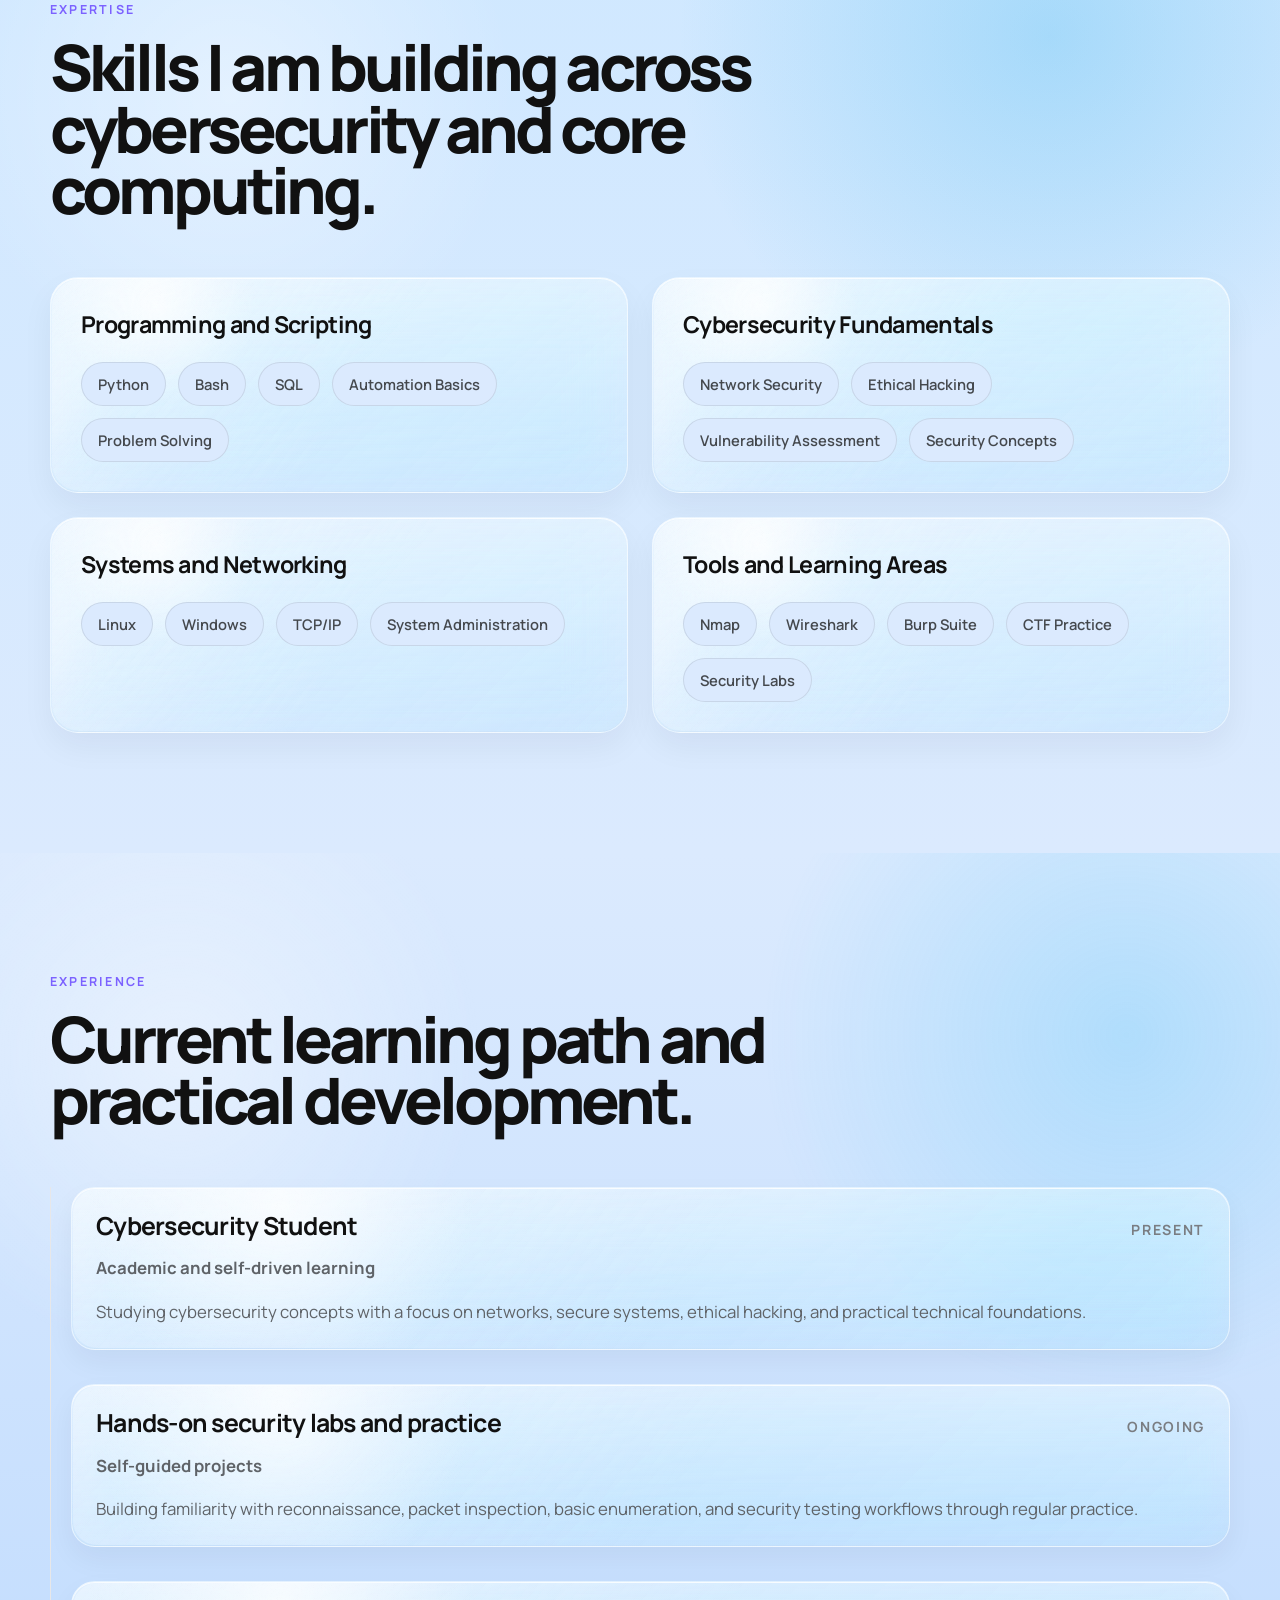
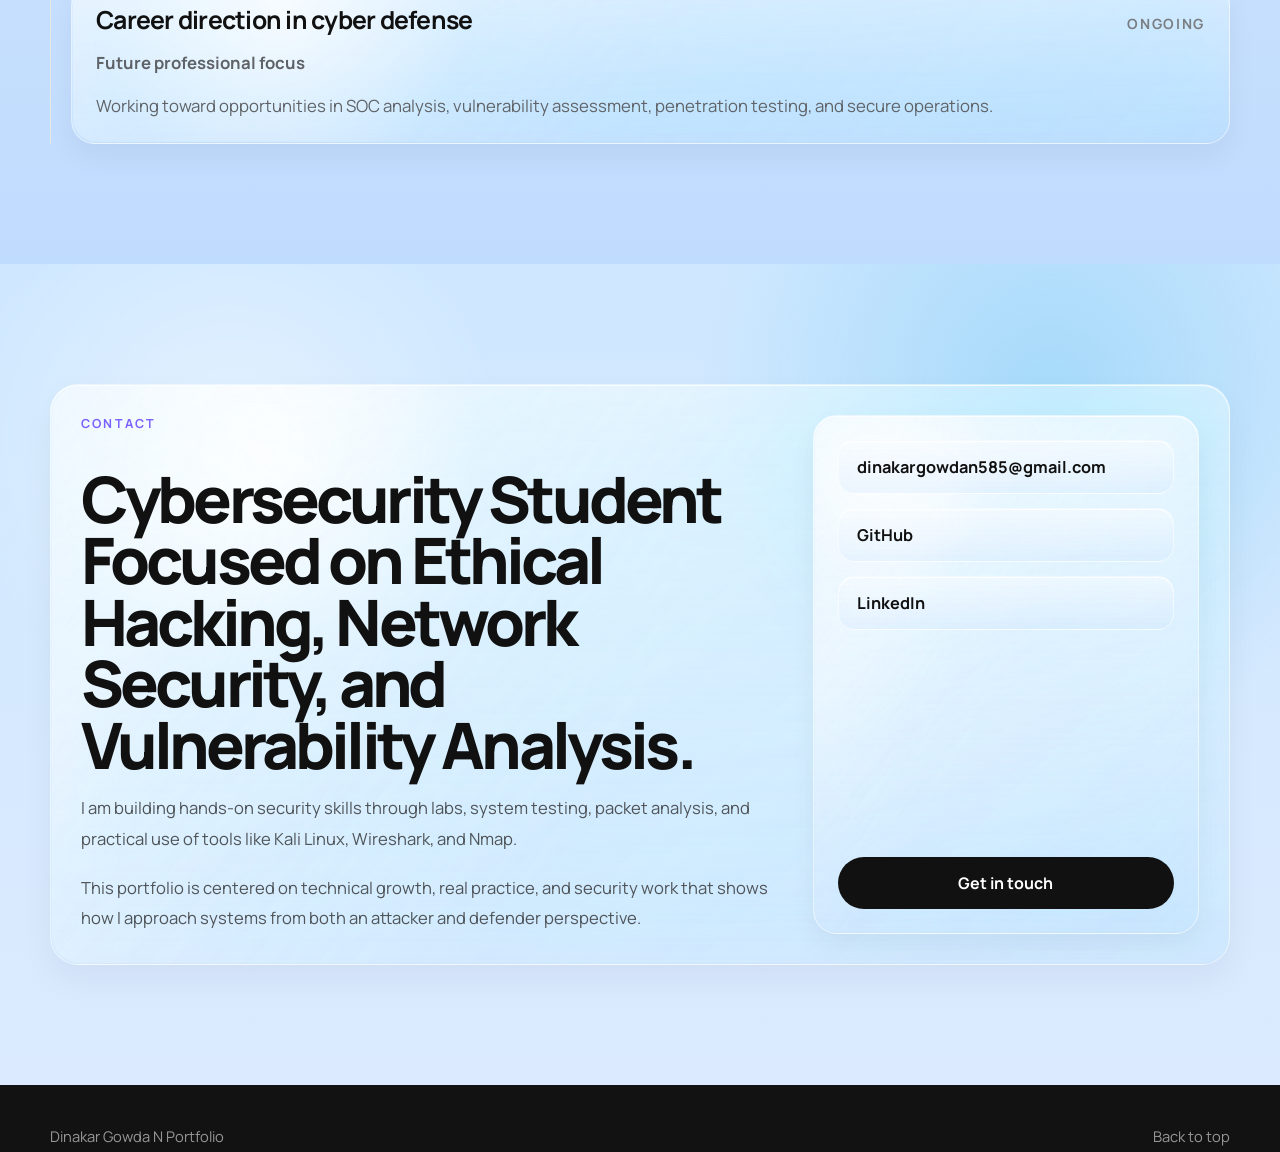
<file: products.html>
<!DOCTYPE html>
<html lang="en">
  <head>
    <meta charset="UTF-8" />
    <meta http-equiv="refresh" content="0; url=index.html#skills" />
    <meta name="viewport" content="width=device-width, initial-scale=1.0" />
    <title>Redirecting...</title>
  </head>
  <body>
    <p>Redirecting to the skills section. <a href="index.html#skills">Continue</a>.</p>
  </body>
</html>
</file>
<file: styles.css>
:root {
  --bg: #121212;
  --bg-soft: #181818;
  --surface: #ffffff;
  --surface-muted: #dbeafe;
  --text: #f5f5f5;
  --text-dark: #111111;
  --muted: rgba(255, 255, 255, 0.7);
  --muted-dark: #5f6368;
  --line: rgba(255, 255, 255, 0.08);
  --line-dark: rgba(17, 17, 17, 0.09);
  --accent: #8b5cf6;
  --accent-soft: rgba(139, 92, 246, 0.16);
  --container: 1180px;
  --radius: 28px;
  --header-height: 76px;
  --glass-x: 50%;
  --glass-y: 50%;
}

* {
  box-sizing: border-box;
}

html {
  scroll-behavior: smooth;
}

body {
  margin: 0;
  font-family: "Manrope", sans-serif;
  background: var(--bg);
  color: var(--text);
}

a {
  color: inherit;
  text-decoration: none;
}

button,
input,
textarea {
  font: inherit;
}

.container {
  width: min(var(--container), calc(100% - 40px));
  margin: 0 auto;
}

.site-header {
  position: fixed;
  top: 0;
  left: 50%;
  z-index: 20;
  display: flex;
  align-items: center;
  justify-content: space-between;
  width: min(var(--container), calc(100% - 40px));
  padding: 14px 18px;
  overflow: hidden;
  border: 1px solid rgba(255, 255, 255, 0.36);
  border-radius: 999px;
  background:
    linear-gradient(180deg, rgba(255, 255, 255, 0.42), rgba(255, 255, 255, 0.14)),
    linear-gradient(120deg, rgba(255, 255, 255, 0.18), rgba(255, 255, 255, 0.04)),
    rgba(226, 232, 240, 0.18);
  backdrop-filter: blur(26px) saturate(170%);
  -webkit-backdrop-filter: blur(26px) saturate(170%);
  box-shadow:
    inset 0 1px 0 rgba(255, 255, 255, 0.72),
    inset 0 -1px 0 rgba(148, 163, 184, 0.08),
    0 14px 32px rgba(15, 23, 42, 0.08);
  transform: translateX(-50%);
  transition:
    background 220ms ease,
    border-color 220ms ease,
    color 220ms ease,
    padding 220ms ease,
    transform 220ms ease;
}

.site-header::before {
  content: "";
  position: absolute;
  inset: 1px;
  border-radius: inherit;
  background:
    radial-gradient(circle at var(--glass-x) var(--glass-y), rgba(255, 255, 255, 0.55), transparent 24%),
    radial-gradient(circle at 16% 10%, rgba(255, 255, 255, 0.34), transparent 20%),
    linear-gradient(125deg, rgba(255, 255, 255, 0.24), transparent 50%);
  pointer-events: none;
}

.site-header::after {
  content: "";
  position: absolute;
  top: -40%;
  left: -12%;
  width: 42%;
  height: 180%;
  background: linear-gradient(
    115deg,
    transparent 0%,
    rgba(255, 255, 255, 0.04) 22%,
    rgba(255, 255, 255, 0.48) 48%,
    rgba(255, 255, 255, 0.08) 62%,
    transparent 82%
  );
  transform: rotate(10deg);
  opacity: 0.72;
  filter: blur(10px);
  pointer-events: none;
  animation: liquid-sheen 11s linear infinite;
}

.brand,
.site-nav a {
  font-size: 0.92rem;
  font-weight: 600;
  letter-spacing: -0.02em;
  text-shadow: none;
}

.site-nav {
  position: relative;
  z-index: 1;
  display: flex;
  align-items: center;
  gap: 6px;
  padding: 3px;
  border-radius: 999px;
  background: rgba(255, 255, 255, 0.12);
  box-shadow: inset 0 1px 0 rgba(255, 255, 255, 0.34);
}

.site-nav a {
  padding: 9px 14px;
  border-radius: 999px;
  color: rgba(15, 23, 42, 0.84);
  transition:
    background 180ms ease,
    color 180ms ease,
    transform 180ms ease,
    box-shadow 180ms ease,
    backdrop-filter 180ms ease;
}

.site-nav a:hover,
.site-nav a.active {
  background: rgba(255, 255, 255, 0.42);
  color: #0f172a;
  transform: translateY(-1px);
  box-shadow:
    inset 0 1px 0 rgba(255, 255, 255, 0.88),
    0 6px 14px rgba(15, 23, 42, 0.05);
  backdrop-filter: blur(10px);
}

.brand {
  position: relative;
  z-index: 1;
  color: #111827;
  padding-inline: 8px;
}

.hero-scroll {
  --hero-scroll-distance: 500;
  --hero-progress: 0;
  position: relative;
  height: calc((var(--hero-scroll-distance) + 100) * 1vh);
  background: #050608;
}

.hero-stage {
  position: sticky;
  top: 0;
  min-height: 100vh;
  overflow: clip;
  isolation: isolate;
  background:
    radial-gradient(circle at 20% 18%, rgba(255, 255, 255, 0.12), transparent 20%),
    radial-gradient(circle at 78% 68%, rgba(80, 140, 255, 0.26), transparent 25%),
    linear-gradient(180deg, #050608 0%, #0a0b10 100%);
}

.hero-media,
.hero-media::before,
.hero-media::after,
.hero-overlay,
.hero-copy,
.hero-scroll-hint {
  position: absolute;
  inset: 0;
}

.hero-media {
  overflow: hidden;
}

.hero-media::before {
  content: "";
  background:
    radial-gradient(circle at 18% 24%, rgba(255, 255, 255, 0.08), transparent 18%),
    radial-gradient(circle at 82% 72%, rgba(64, 169, 255, 0.24), transparent 22%),
    linear-gradient(180deg, rgba(6, 8, 12, 0.4), rgba(6, 8, 12, 0.78));
  z-index: 2;
}

.hero-media::after {
  content: "";
  z-index: 3;
  background:
    linear-gradient(180deg, rgba(5, 6, 8, 0.34), transparent 24%, transparent 68%, rgba(5, 6, 8, 0.78)),
    linear-gradient(90deg, rgba(5, 6, 8, 0.54), transparent 22%, transparent 78%, rgba(5, 6, 8, 0.54));
}

.hero-poster,
.hero-video {
  position: absolute;
  inset: 0;
  width: 100%;
  height: 100%;
  object-fit: cover;
}

.hero-poster {
  z-index: 0;
  transform: scale(1.015);
  filter: saturate(0.95) contrast(1.02);
  opacity: 1;
  transition: opacity 280ms ease;
}

.hero-video {
  z-index: 1;
  opacity: 0;
  transform: scale(1.015);
  transition: opacity 280ms ease;
  pointer-events: none;
}

.hero-scroll.is-ready .hero-video {
  opacity: 1;
}

.hero-scroll.is-ready .hero-poster {
  opacity: 0;
}

.hero-scroll.is-reduced-motion {
  height: auto;
}

.hero-scroll.is-reduced-motion .hero-stage {
  position: relative;
  min-height: 100svh;
}

.hero-scroll.is-reduced-motion .hero-copy,
.hero-scroll.is-reduced-motion .hero-scroll-hint {
  opacity: 1;
  transform: none;
}

.hero-scroll.is-reduced-motion .hero-video {
  opacity: 0;
}

.hero-scroll.is-reduced-motion .hero-poster {
  opacity: 1 !important;
}

.hero-overlay {
  z-index: 4;
  pointer-events: none;
  background:
    radial-gradient(circle at 18% 22%, rgba(71, 145, 255, 0.18), transparent 24%),
    radial-gradient(circle at 84% 72%, rgba(255, 255, 255, 0.08), transparent 20%);
  transform: translate3d(0, var(--hero-overlay-y, 0px), 0);
  will-change: transform;
}

.hero-copy {
  z-index: 5;
  display: grid;
  align-content: center;
  justify-items: start;
  gap: 18px;
  width: min(760px, calc(100% - 40px));
  margin: 0 auto;
  padding-bottom: clamp(72px, 10vh, 132px);
  opacity: var(--hero-copy-opacity, 0);
  transform: translate3d(0, var(--hero-copy-y, 26px), 0);
  transition:
    opacity 320ms ease,
    transform 320ms ease;
  will-change: opacity, transform;
}

.hero-scroll.is-copy-visible .hero-copy {
  opacity: var(--hero-copy-opacity, 1);
  transform: translate3d(0, var(--hero-copy-y, 0px), 0);
}

.hero-copy .eyebrow {
  color: rgba(255, 255, 255, 0.62);
  margin-bottom: 0;
}

.hero-copy h1 {
  margin: 0;
  max-width: 8ch;
  font-size: clamp(3.8rem, 9vw, 8rem);
  line-height: 0.92;
  letter-spacing: -0.08em;
  font-weight: 800;
}

.hero-text-large {
  max-width: 36rem;
  margin-top: 2px;
  font-size: clamp(1.05rem, 2vw, 1.35rem);
}

.hero-actions {
  display: flex;
  gap: 14px;
  flex-wrap: wrap;
  margin-top: 8px;
}

.hero-actions .button {
  backdrop-filter: blur(18px) saturate(160%);
  -webkit-backdrop-filter: blur(18px) saturate(160%);
}

.hero-scroll-hint {
  z-index: 6;
  inset: auto 0 24px;
  display: flex;
  align-items: center;
  justify-content: space-between;
  gap: 20px;
  width: min(760px, calc(100% - 40px));
  margin: 0 auto;
  pointer-events: none;
  color: rgba(255, 255, 255, 0.64);
  font-size: 0.86rem;
  font-weight: 700;
  letter-spacing: 0.14em;
  text-transform: uppercase;
  opacity: var(--hero-hint-opacity, 0);
  transform: translate3d(0, var(--hero-hint-y, 10px), 0);
  transition:
    opacity 260ms ease,
    transform 260ms ease;
  will-change: opacity, transform;
}

.hero-scroll.is-copy-visible .hero-scroll-hint {
  opacity: var(--hero-hint-opacity, 1);
  transform: translate3d(0, var(--hero-hint-y, 0px), 0);
}

.hero-scroll-track {
  position: relative;
  flex: 1;
  height: 1px;
  max-width: 210px;
  overflow: hidden;
  border-radius: 999px;
  background: rgba(255, 255, 255, 0.18);
}

.hero-scroll-track i {
  position: absolute;
  inset: 0;
  display: block;
  width: 100%;
  transform-origin: left center;
  transform: scaleX(var(--hero-progress));
  background: linear-gradient(90deg, rgba(255, 255, 255, 0.18), rgba(148, 197, 255, 0.96));
}

.eyebrow {
  margin: 0 0 18px;
  color: rgba(255, 255, 255, 0.58);
  font-size: 0.78rem;
  font-weight: 700;
  letter-spacing: 0.18em;
  text-transform: uppercase;
}

.hero-panel h1,
.hero-panel h2,
.section-heading h2,
.section-intro h2,
.contact-panel h2 {
  margin: 0;
  font-size: clamp(3rem, 7vw, 6rem);
  line-height: 0.96;
  letter-spacing: -0.06em;
  font-weight: 800;
}

.hero-text {
  max-width: 540px;
  margin-top: 18px;
  color: var(--muted);
  font-size: clamp(1rem, 2vw, 1.45rem);
  line-height: 1.6;
}

.stats-band {
  position: relative;
  z-index: 2;
  padding: 80px 0;
  overflow: hidden;
  background:
    radial-gradient(circle at 12% 18%, rgba(255, 255, 255, 0.42), transparent 24%),
    radial-gradient(circle at 84% 26%, rgba(125, 211, 252, 0.34), transparent 28%),
    linear-gradient(180deg, #93c5fd 0%, #7dd3fc 100%);
  color: var(--text-dark);
  border-top: 1px solid rgba(255, 255, 255, 0.06);
}

.stats-band::before,
.content-section::before,
.section-muted::before {
  content: "";
  position: absolute;
  inset: 0;
  pointer-events: none;
}

.stats-band::before {
  background:
    linear-gradient(rgba(255, 255, 255, 0.08) 1px, transparent 1px),
    linear-gradient(90deg, rgba(255, 255, 255, 0.08) 1px, transparent 1px);
  background-size: 44px 44px;
  mask-image: linear-gradient(180deg, rgba(0, 0, 0, 0.34), transparent 90%);
}

.stats-grid {
  display: grid;
  grid-template-columns: repeat(4, minmax(0, 1fr));
  gap: 28px;
}

.stat-card strong {
  display: block;
  margin-bottom: 10px;
  font-size: clamp(2.5rem, 6vw, 4.4rem);
  line-height: 0.95;
  letter-spacing: -0.06em;
}

.stat-card {
  position: relative;
  overflow: hidden;
  padding: 18px 20px;
  isolation: isolate;
  border: 1px solid rgba(255, 255, 255, 0.46);
  border-radius: 22px;
  background:
    linear-gradient(180deg, rgba(255, 255, 255, 0.38), rgba(191, 219, 254, 0.1)),
    linear-gradient(135deg, rgba(255, 255, 255, 0.24), rgba(186, 230, 253, 0.04)),
    rgba(191, 219, 254, 0.14);
  backdrop-filter: blur(28px) saturate(175%);
  -webkit-backdrop-filter: blur(28px) saturate(175%);
  box-shadow:
    inset 0 1px 0 rgba(255, 255, 255, 0.82),
    inset 0 -1px 0 rgba(148, 163, 184, 0.06),
    0 14px 30px rgba(15, 23, 42, 0.05);
  transition:
    transform 220ms ease,
    border-color 220ms ease,
    background 220ms ease,
    box-shadow 220ms ease;
}

.stat-card::before,
.skill-block::before,
.contact-panel::before,
.timeline-item::after,
.contact-actions::before {
  content: "";
  position: absolute;
  inset: 1px;
  border-radius: inherit;
  background:
    radial-gradient(circle at 18% 12%, rgba(255, 255, 255, 0.72), transparent 20%),
    linear-gradient(125deg, rgba(255, 255, 255, 0.3), transparent 54%);
  pointer-events: none;
}

.stat-card::after,
.skill-block::after,
.contact-panel::after,
.contact-actions::after {
  content: "";
  position: absolute;
  top: -35%;
  left: -22%;
  width: 44%;
  height: 170%;
  background: linear-gradient(
    115deg,
    transparent 0%,
    rgba(255, 255, 255, 0.02) 24%,
    rgba(255, 255, 255, 0.42) 48%,
    rgba(255, 255, 255, 0.08) 62%,
    transparent 84%
  );
  transform: rotate(12deg);
  opacity: 0.5;
  filter: blur(10px);
  pointer-events: none;
  animation: glass-card-sheen 13s linear infinite;
}

.stat-card > *,
.skill-block > *,
.contact-panel > *,
.timeline-item > *,
.contact-actions > * {
  position: relative;
  z-index: 1;
}

.stat-card:hover {
  transform: translateY(-6px);
  border-color: rgba(255, 255, 255, 0.64);
  background:
    linear-gradient(180deg, rgba(255, 255, 255, 0.46), rgba(191, 219, 254, 0.16)),
    linear-gradient(135deg, rgba(255, 255, 255, 0.26), rgba(186, 230, 253, 0.06)),
    rgba(191, 219, 254, 0.2);
  box-shadow:
    inset 0 1px 0 rgba(255, 255, 255, 0.9),
    inset 0 -1px 0 rgba(148, 163, 184, 0.06),
    0 18px 36px rgba(15, 23, 42, 0.07);
}

.stat-card span {
  color: var(--muted-dark);
  font-size: 0.86rem;
  font-weight: 700;
  letter-spacing: 0.12em;
  text-transform: uppercase;
}

.content-section {
  position: relative;
  padding: 120px 0;
  overflow: hidden;
  background:
    radial-gradient(circle at 14% 20%, rgba(255, 255, 255, 0.4), transparent 22%),
    radial-gradient(circle at 88% 18%, rgba(56, 189, 248, 0.24), transparent 26%),
    linear-gradient(180deg, #dbeafe 0%, #bfdbfe 100%);
  color: var(--text-dark);
}

.section-muted {
  position: relative;
  overflow: hidden;
  background:
    radial-gradient(circle at 18% 22%, rgba(255, 255, 255, 0.4), transparent 22%),
    radial-gradient(circle at 82% 16%, rgba(14, 165, 233, 0.22), transparent 28%),
    linear-gradient(180deg, #cfe8ff 0%, var(--surface-muted) 100%);
}

.content-section::before,
.section-muted::before {
  background:
    linear-gradient(rgba(255, 255, 255, 0.06) 1px, transparent 1px),
    linear-gradient(90deg, rgba(255, 255, 255, 0.06) 1px, transparent 1px);
  background-size: 52px 52px;
  mask-image: linear-gradient(180deg, rgba(0, 0, 0, 0.18), transparent 92%);
}

.section-grid {
  display: grid;
  grid-template-columns: minmax(0, 0.95fr) minmax(0, 1.2fr);
  gap: 56px;
}

.section-intro {
  max-width: 420px;
}

.section-intro .eyebrow,
.section-heading .eyebrow,
.contact-panel .eyebrow {
  color: #7b61ff;
}

.section-intro h2,
.section-heading h2,
.contact-panel h2 {
  font-size: clamp(2.2rem, 5vw, 4rem);
  color: #111111;
}

.section-body {
  display: grid;
  gap: 22px;
}

.section-body p,
.timeline-item p,
.timeline-company {
  margin: 0;
  color: #5f6368;
  font-size: 1.05rem;
  line-height: 1.85;
}

.button-row {
  display: flex;
  gap: 14px;
  flex-wrap: wrap;
  padding-top: 8px;
}

.button {
  display: inline-flex;
  align-items: center;
  justify-content: center;
  min-height: 52px;
  padding: 0 24px;
  border-radius: 999px;
  font-weight: 700;
  transition: transform 180ms ease, background 180ms ease, color 180ms ease;
}

.button:hover {
  transform: translateY(-1px);
}

.button-dark {
  background: #111111;
  color: #ffffff;
}

.button-light {
  border: 1px solid var(--line-dark);
  color: #111111;
  background: #dbeafe;
}

.section-heading {
  max-width: 760px;
  margin-bottom: 56px;
}

.skills-grid {
  display: grid;
  grid-template-columns: repeat(2, minmax(0, 1fr));
  gap: 24px;
}

.skill-block,
.contact-panel {
  position: relative;
  overflow: hidden;
  isolation: isolate;
  padding: 30px;
  border: 1px solid rgba(255, 255, 255, 0.48);
  border-radius: var(--radius);
  background:
    linear-gradient(180deg, rgba(255, 255, 255, 0.36), rgba(191, 219, 254, 0.1)),
    linear-gradient(135deg, rgba(255, 255, 255, 0.24), rgba(186, 230, 253, 0.04)),
    rgba(191, 219, 254, 0.13);
  backdrop-filter: blur(28px) saturate(175%);
  -webkit-backdrop-filter: blur(28px) saturate(175%);
  box-shadow:
    inset 0 1px 0 rgba(255, 255, 255, 0.82),
    inset 0 -1px 0 rgba(148, 163, 184, 0.06),
    0 14px 32px rgba(15, 23, 42, 0.05);
  transition:
    transform 220ms ease,
    box-shadow 220ms ease,
    border-color 220ms ease,
    background 220ms ease;
}

.skill-block h3 {
  margin: 0 0 22px;
  font-size: 1.45rem;
  letter-spacing: -0.03em;
}

.skill-block:hover,
.contact-panel:hover {
  transform: translateY(-8px);
  border-color: rgba(255, 255, 255, 0.68);
  background:
    linear-gradient(180deg, rgba(255, 255, 255, 0.44), rgba(191, 219, 254, 0.16)),
    linear-gradient(135deg, rgba(255, 255, 255, 0.28), rgba(186, 230, 253, 0.06)),
    rgba(191, 219, 254, 0.18);
  box-shadow:
    inset 0 1px 0 rgba(255, 255, 255, 0.92),
    inset 0 -1px 0 rgba(148, 163, 184, 0.06),
    0 22px 46px rgba(15, 23, 42, 0.07);
}

.chip-list {
  display: flex;
  flex-wrap: wrap;
  gap: 12px;
}

.chip-list span {
  padding: 11px 16px;
  border-radius: 999px;
  background: #dbeafe;
  border: 1px solid var(--line-dark);
  color: #44484d;
  font-size: 0.92rem;
  font-weight: 600;
}

.timeline {
  display: grid;
  gap: 34px;
  padding-left: 28px;
  border-left: 1px solid #e7e7e9;
}

.timeline-item {
  position: relative;
  overflow: hidden;
  isolation: isolate;
  display: grid;
  gap: 12px;
  padding: 22px 24px;
  margin-left: -8px;
  border: 1px solid rgba(255, 255, 255, 0.48);
  border-radius: 24px;
  background:
    linear-gradient(180deg, rgba(255, 255, 255, 0.34), rgba(191, 219, 254, 0.1)),
    linear-gradient(135deg, rgba(255, 255, 255, 0.22), rgba(186, 230, 253, 0.04)),
    rgba(191, 219, 254, 0.12);
  backdrop-filter: blur(26px) saturate(170%);
  -webkit-backdrop-filter: blur(26px) saturate(170%);
  box-shadow:
    inset 0 1px 0 rgba(255, 255, 255, 0.82),
    inset 0 -1px 0 rgba(148, 163, 184, 0.06),
    0 12px 28px rgba(15, 23, 42, 0.05);
  transition:
    transform 220ms ease,
    border-color 220ms ease,
    background 220ms ease,
    box-shadow 220ms ease;
}

.timeline-item:hover {
  transform: translateY(-6px);
  border-color: rgba(255, 255, 255, 0.66);
  background:
    linear-gradient(180deg, rgba(255, 255, 255, 0.42), rgba(191, 219, 254, 0.14)),
    linear-gradient(135deg, rgba(255, 255, 255, 0.26), rgba(186, 230, 253, 0.05)),
    rgba(191, 219, 254, 0.16);
  box-shadow:
    inset 0 1px 0 rgba(255, 255, 255, 0.92),
    inset 0 -1px 0 rgba(148, 163, 184, 0.06),
    0 20px 42px rgba(15, 23, 42, 0.06);
}

.timeline-item::before {
  content: "";
  position: absolute;
  left: -37px;
  top: 8px;
  width: 14px;
  height: 14px;
  border-radius: 50%;
  background: #d0d0d4;
  border: 3px solid #ffffff;
  box-shadow: 0 0 0 1px #e7e7e9;
}

.timeline-item:hover::before {
  background: var(--accent);
}

.timeline-meta {
  display: flex;
  align-items: baseline;
  justify-content: space-between;
  gap: 20px;
  flex-wrap: wrap;
}

.timeline-meta h3 {
  margin: 0;
  font-size: 1.55rem;
  line-height: 1.25;
  letter-spacing: -0.03em;
}

.timeline-meta span {
  color: #7a7d82;
  font-size: 0.88rem;
  font-weight: 700;
  text-transform: uppercase;
  letter-spacing: 0.12em;
}

.timeline-company {
  color: #7b61ff;
  font-weight: 700;
}

.contact-panel {
  display: grid;
  grid-template-columns: minmax(0, 1.35fr) minmax(280px, 0.75fr);
  gap: 36px;
  align-items: stretch;
}

.contact-copy {
  display: grid;
  gap: 18px;
}

.contact-summary {
  margin: 0;
  max-width: 760px;
  color: #4f5459;
  font-size: 1.04rem;
  line-height: 1.85;
}

.contact-actions {
  position: relative;
  overflow: hidden;
  isolation: isolate;
  display: grid;
  gap: 18px;
  align-content: space-between;
  padding: 24px;
  border-radius: 24px;
  background:
    linear-gradient(180deg, rgba(255, 255, 255, 0.4), rgba(191, 219, 254, 0.12)),
    linear-gradient(135deg, rgba(255, 255, 255, 0.24), rgba(186, 230, 253, 0.04)),
    rgba(191, 219, 254, 0.14);
  border: 1px solid rgba(255, 255, 255, 0.5);
  backdrop-filter: blur(24px) saturate(170%);
  -webkit-backdrop-filter: blur(24px) saturate(170%);
  box-shadow:
    inset 0 1px 0 rgba(255, 255, 255, 0.84),
    inset 0 -1px 0 rgba(148, 163, 184, 0.06),
    0 12px 26px rgba(15, 23, 42, 0.05);
}

.contact-links {
  display: grid;
  gap: 14px;
}

.contact-links a {
  display: flex;
  align-items: center;
  justify-content: space-between;
  gap: 16px;
  min-height: 54px;
  padding: 0 18px;
  border-radius: 16px;
  border: 1px solid rgba(255, 255, 255, 0.54);
  background:
    linear-gradient(180deg, rgba(255, 255, 255, 0.46), rgba(191, 219, 254, 0.14)),
    rgba(191, 219, 254, 0.12);
  backdrop-filter: blur(18px) saturate(165%);
  -webkit-backdrop-filter: blur(18px) saturate(165%);
  box-shadow: inset 0 1px 0 rgba(255, 255, 255, 0.82);
  color: #111111;
  font-size: 1.02rem;
  font-weight: 700;
  transition:
    transform 180ms ease,
    border-color 180ms ease,
    background 180ms ease;
}

.contact-links a:hover {
  transform: translateY(-2px);
  border-color: rgba(255, 255, 255, 0.74);
  background:
    linear-gradient(180deg, rgba(255, 255, 255, 0.54), rgba(191, 219, 254, 0.18)),
    rgba(191, 219, 254, 0.16);
}

.contact-actions .button {
  width: 100%;
}

.site-footer {
  display: flex;
  align-items: center;
  justify-content: space-between;
  gap: 20px;
  width: min(var(--container), calc(100% - 40px));
  margin: 0 auto;
  padding: 26px 0 34px;
  color: rgba(255, 255, 255, 0.56);
  font-size: 0.92rem;
}

@keyframes liquid-sheen {
  0% {
    transform: translateX(-8%) rotate(10deg);
  }

  100% {
    transform: translateX(265%) rotate(10deg);
  }
}

@keyframes glass-card-sheen {
  0% {
    transform: translateX(-10%) rotate(12deg);
  }

  100% {
    transform: translateX(280%) rotate(12deg);
  }
}

@media (max-width: 960px) {
  .stats-grid,
  .skills-grid,
  .section-grid,
  .contact-panel {
    grid-template-columns: 1fr;
  }

  .contact-links {
    justify-items: stretch;
  }

  .hero-copy,
  .hero-scroll-hint {
    width: calc(100% - 40px);
  }

  .hero-copy h1 {
    max-width: 6.5ch;
  }
}

@media (max-width: 720px) {
  :root {
    --radius: 22px;
  }

  .site-header,
  .site-footer {
    width: calc(100% - 24px);
  }

  .site-header {
    top: 10px;
    padding: 12px 14px;
    flex-direction: column;
    align-items: flex-start;
    gap: 10px;
  }

  .brand {
    padding-inline: 2px;
    font-size: 0.84rem;
    line-height: 1.2;
  }

  .site-nav {
    gap: 4px;
    flex-wrap: nowrap;
    width: 100%;
    overflow-x: auto;
    overflow-y: hidden;
    padding: 3px;
    scrollbar-width: none;
    -webkit-overflow-scrolling: touch;
  }

  .site-nav::-webkit-scrollbar {
    display: none;
  }

  .site-nav a {
    flex: 0 0 auto;
    padding: 8px 12px;
    font-size: 0.84rem;
    white-space: nowrap;
  }

  .contact-actions {
    padding: 18px;
  }

  .hero-scroll {
    --hero-scroll-distance: 420;
  }

  .hero-copy {
    padding-bottom: 116px;
  }

  .hero-copy h1 {
    font-size: clamp(3rem, 14vw, 4.8rem);
  }

  .hero-text-large {
    max-width: 24rem;
  }

  .hero-scroll-hint {
    inset: auto 0 18px;
    flex-direction: column;
    align-items: flex-start;
    gap: 12px;
    letter-spacing: 0.12em;
  }

  .hero-scroll-track {
    max-width: none;
    width: 100%;
  }

  .content-section {
    padding: 88px 0;
  }

  .timeline {
    padding-left: 22px;
  }

  .timeline-item::before {
    left: -31px;
  }
}

@media (prefers-reduced-motion: reduce) {
  html {
    scroll-behavior: auto;
  }

  *,
  *::before,
  *::after {
    animation-duration: 0.01ms !important;
    animation-iteration-count: 1 !important;
    transition-duration: 0.01ms !important;
    scroll-behavior: auto !important;
  }
}
</file>
